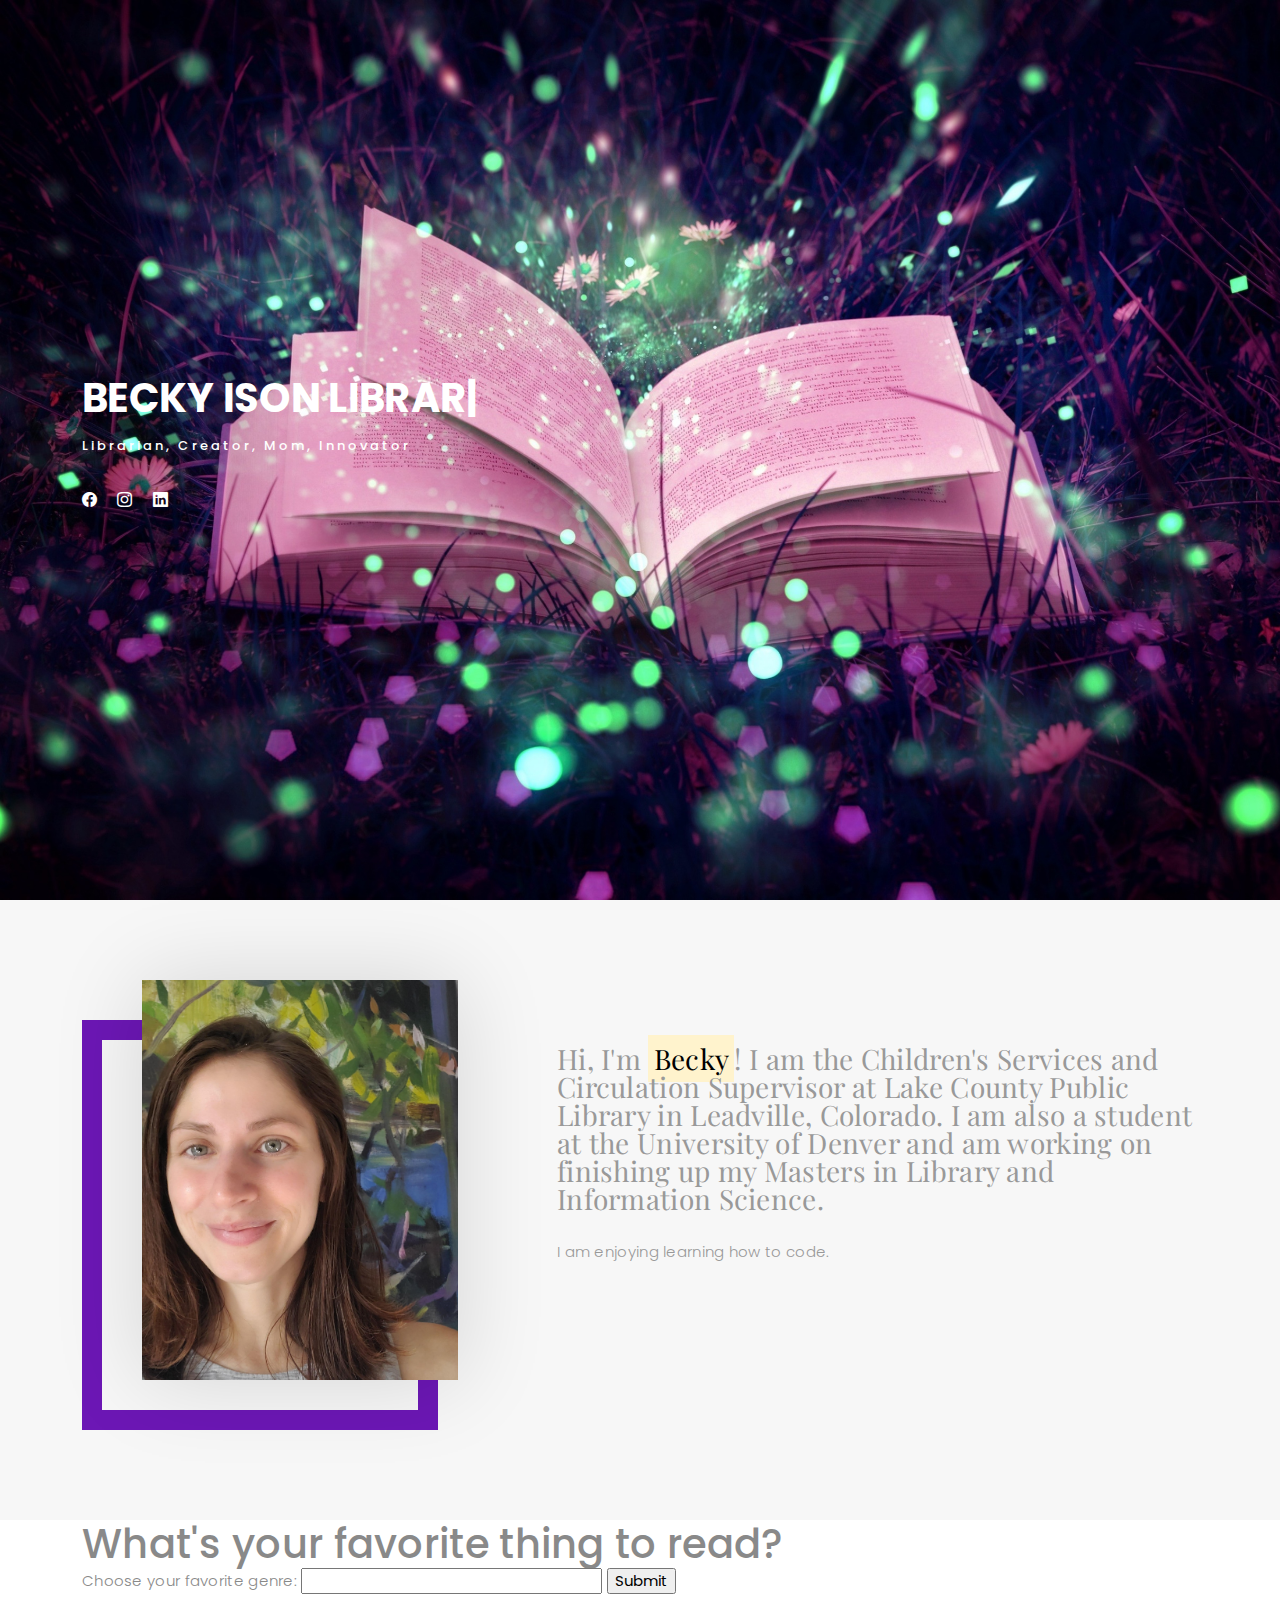
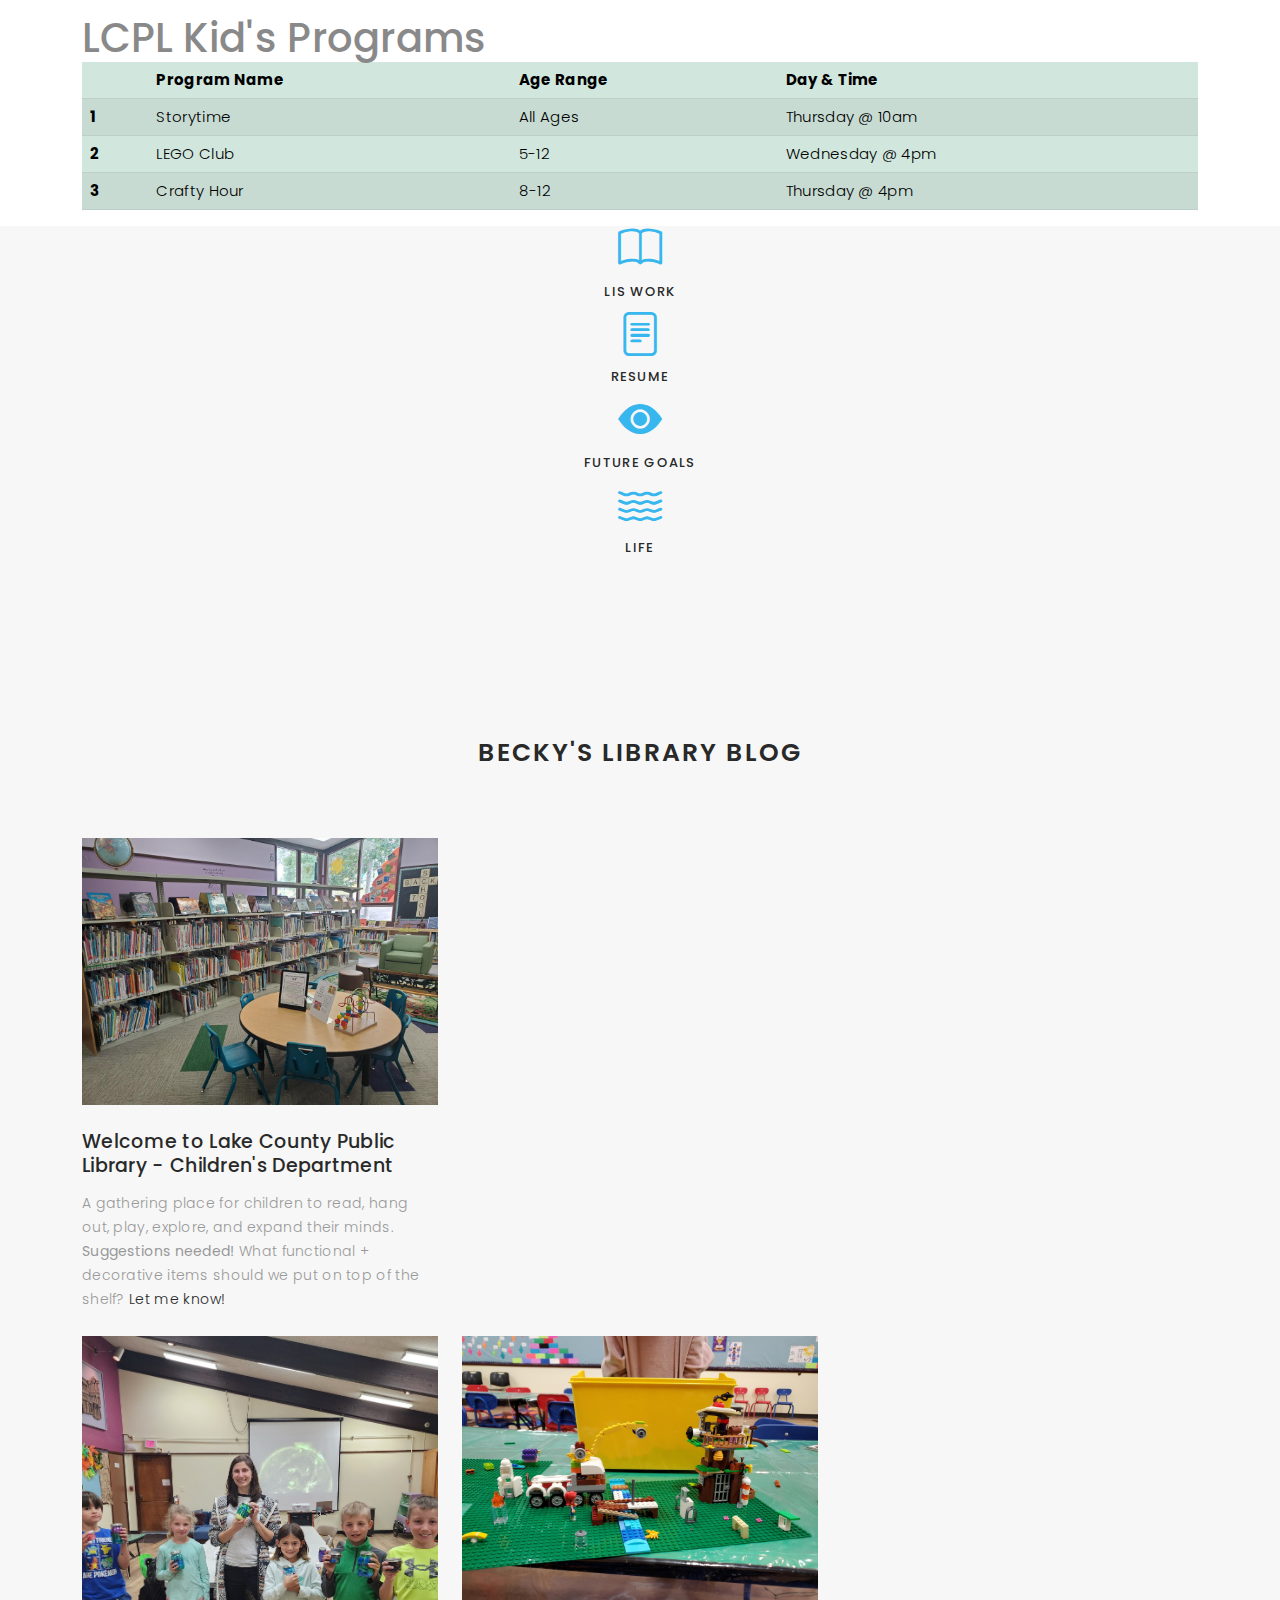
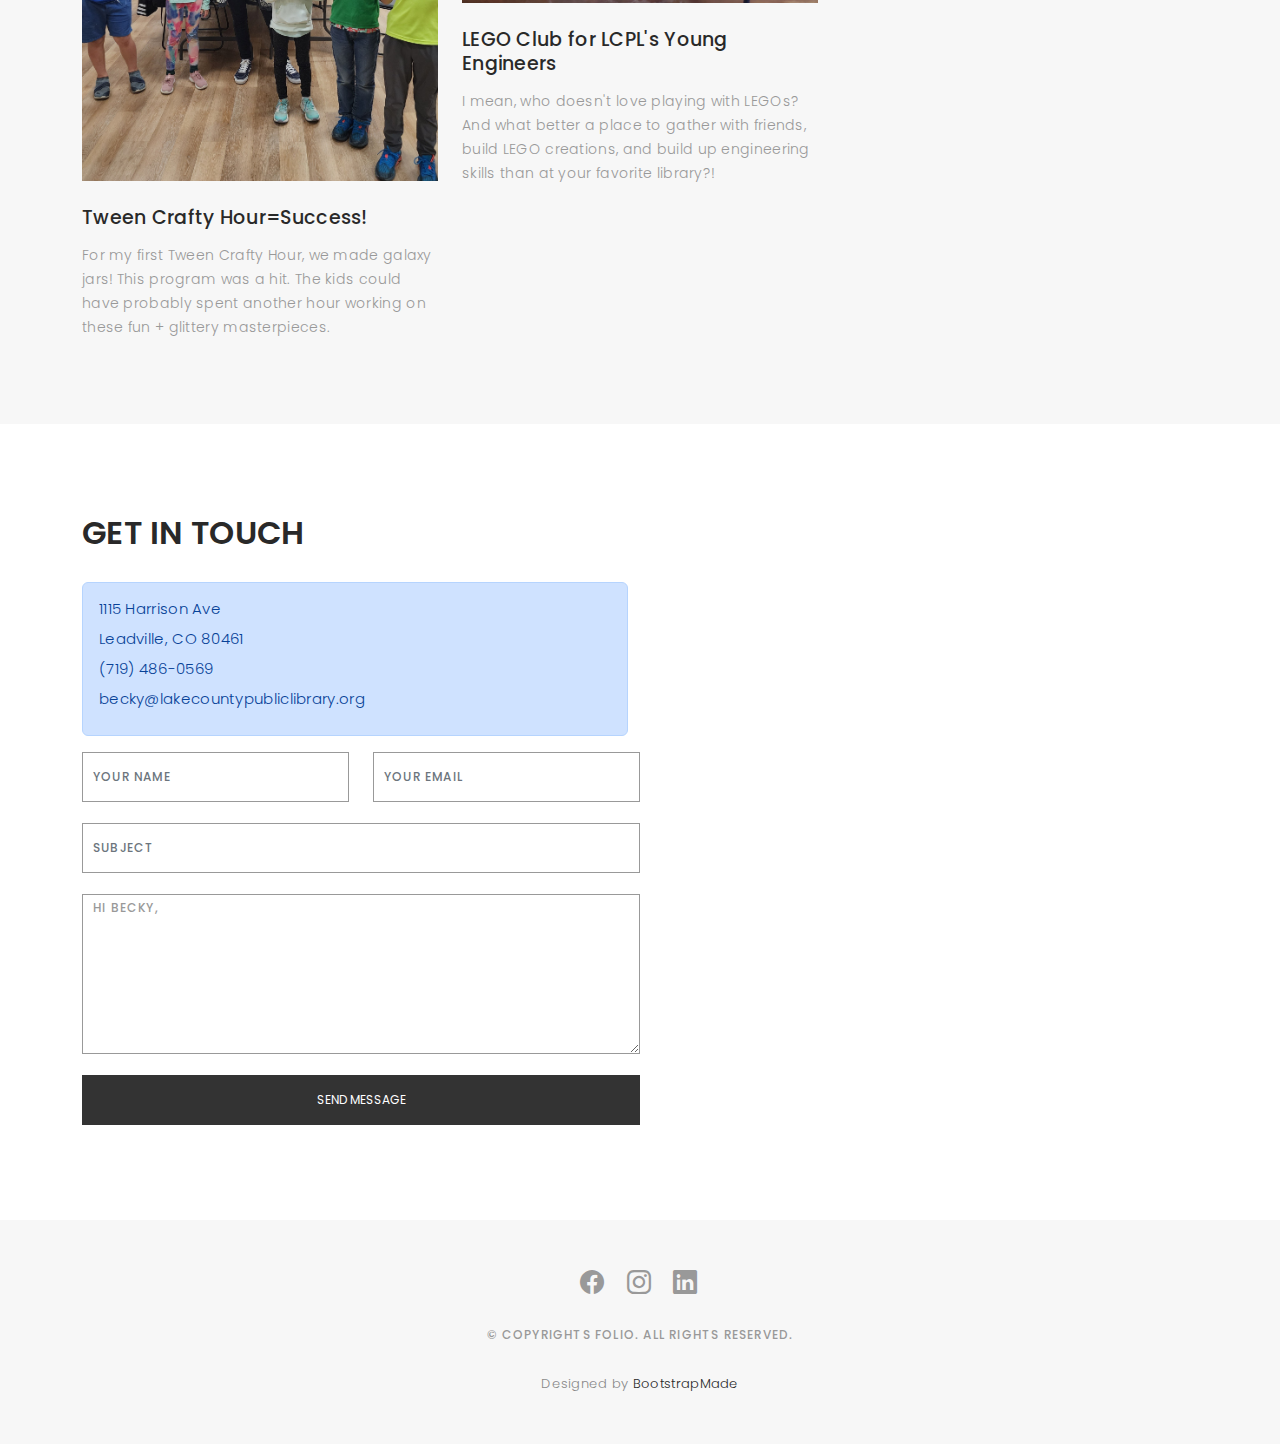
<file: index.html>
<!DOCTYPE html>
<html lang="en">

<head>
  <!-- Google tag (gtag.js) -->
<script async src="https://www.googletagmanager.com/gtag/js?id=G-PV3NTMX3ZR"></script>
<script>
  window.dataLayer = window.dataLayer || [];
  function gtag(){dataLayer.push(arguments);}
  gtag('js', new Date());

  gtag('config', 'G-PV3NTMX3ZR');
</script>
<!-- Google Tag Manager -->
<script>(function(w,d,s,l,i){w[l]=w[l]||[];w[l].push({'gtm.start':
  new Date().getTime(),event:'gtm.js'});var f=d.getElementsByTagName(s)[0],
  j=d.createElement(s),dl=l!='dataLayer'?'&l='+l:'';j.async=true;j.src=
  'https://www.googletagmanager.com/gtm.js?id='+i+dl;f.parentNode.insertBefore(j,f);
  })(window,document,'script','dataLayer','GTM-MNT7D6M');</script>
  <!-- End Google Tag Manager -->
  <meta charset="utf-8">
  <meta content="width=device-width, initial-scale=1.0" name="viewport">

  <title>Becky Ison</title>
  <meta content="" name="description">
  <meta content="" name="keywords">

  <!-- Favicons -->
  <link href="assets/img/favicon.png" rel="icon">
  <link href="assets/img/apple-touch-icon.png" rel="apple-touch-icon">

  <!-- Google Fonts -->
  <link href="https://fonts.googleapis.com/css?family=Poppins:300,300i,400,400i,500,500i,600,600i,700,700i|Playfair+Display:400,400i,500,500i,600,600i,700,700i,900,900i" rel="stylesheet">

  <!-- Vendor CSS Files -->
  <link href="assets/vendor/bootstrap/css/bootstrap.min.css" rel="stylesheet">
  <link href="assets/vendor/bootstrap-icons/bootstrap-icons.css" rel="stylesheet">
  <link href="assets/vendor/boxicons/css/boxicons.min.css" rel="stylesheet">
  <link href="assets/vendor/glightbox/css/glightbox.min.css" rel="stylesheet">
  <link href="assets/vendor/swiper/swiper-bundle.min.css" rel="stylesheet">

  <!-- Template Main CSS File -->
  <link href="assets/css/style.css" rel="stylesheet">

  <!-- =======================================================
  * Template Name: Folio - v4.10.0
  * Template URL: https://bootstrapmade.com/folio-bootstrap-portfolio-template/
  * Author: BootstrapMade.com
  * License: https://bootstrapmade.com/license/
  ======================================================== -->
</head>

<body>
<!-- Google Tag Manager (noscript) -->
<noscript><iframe src="https://www.googletagmanager.com/ns.html?id=GTM-MNT7D6M"
  height="0" width="0" style="display:none;visibility:hidden"></iframe></noscript>
  <!-- End Google Tag Manager (noscript) -->
  <!-- ======= Header ======= -->
  <header id="header" class="fixed-top ">
    <div class="container d-flex align-items-center justify-content-between">

      <a href="index.html" class="logo"><img src="assets/img/logo.png" alt="" class="img-fluid"></a>
      <!-- Uncomment below if you prefer to use an text logo -->
      <!-- <h1 class="logo"><a href="index.html">Folio</a></h1> -->

      <nav id="navbar" class="navbar">
        <ul>
          <li><a class="nav-link scrollto active" href="#hero">Home</a></li>
          <li><a class="nav-link scrollto" href="#about">About</a></li>
          <li><a class="nav-link  scrollto" href="#journal">Blog</a></li>
          <li><a class="nav-link scrollto" href="#contact">Contact</a></li>
        </ul>
        <i class="bi bi-list mobile-nav-toggle"></i>
      </nav><!-- .navbar -->

    </div>
  </header><!-- End Header -->

  <!-- ======= Hero Section ======= -->
  <div id="hero" class="home">

    <div class="container">
      <div class="hero-content">
        <h1>Becky Ison <span class="typed" data-typed-items="Librarian, Creator, Mom, Innovator"></span></h1>
        <p>Librarian, Creator, Mom, Innovator</p>

        <ul class="list-unstyled list-social">
          <li><a href="https://www.facebook.com/profile.php?id=100072199840776"><i class="bi bi-facebook"></i></a></li>
          <li><a href="https://www.instagram.com/lakecountypubliclibrary/"><i class="bi bi-instagram"></i></a></li>
          <li><a href="https://www.linkedin.com/in/rebecca-ison-1b9721120/"><i class="bi bi-linkedin"></i></a></li>
        </ul>
      </div>
    </div>
  </div><!-- End Hero -->

  <main id="main">

    <!-- ======= About Section ======= -->
    <div id="about" class="paddsection">
      <div class="container">
        <div class="row justify-content-between">

          <div class="col-lg-4 ">
            <div class="div-img-bg">
              <div class="about-img">
                <img src="assets/img/me.jpg" class="img-responsive" alt="Becky Ison">
              </div>
            </div>
          </div>

          <div class="col-lg-7">
            <div class="about-descr">
              <p class="p-heading">Hi, I'm <mark>Becky</mark>! I am the Children's Services and Circulation Supervisor at Lake County Public Library in Leadville, Colorado. I am also a student at the University of Denver and am working on finishing up my Masters in Library and Information Science. </p>
              <p class="separator">I am enjoying learning how to code.</p>

            </div>

          </div>
        </div>
      </div>
    </div><!-- End About Section -->
    
    <!--Change #4: I added a datalist element.-->
    <div class="container">
    <h1>What's your favorite thing to read?</h1>
    
    <form action="/action_page.php" method="get">
      <label for="browser">Choose your favorite genre:</label>
      <input list="browsers" name="browser" id="browser">
      <datalist id="browsers">
        <option value="Informational">
        <option value="Romance – Contemporary and Historical">
        <option value="Chrime & Thriller">
        <option value="Historical Fiction">
        <option value="Children's Fiction">
      </datalist>
      <input type="submit">
    </form>
    </div>
    <br>

    <div class="container">

      <!--Change #6: I updated this table to include Children's program information at my library. I also added a < div > tag so that I would get the spacing on the left and right sides.-->
      <h1>LCPL Kid's Programs</h1>
    <table class="table table-success table-striped">
      <thead>
        <tr>
          <th scope="col"></th>
          <th scope="col">Program Name</th>
          <th scope="col">Age Range</th>
          <th scope="col">Day & Time</th>
        </tr>
      </thead>
      <tbody>
        <tr>
          <th scope="row">1</th>
          <td>Storytime</td>
          <td>All Ages</td>
          <td>Thursday @ 10am</td>
        </tr>
        <tr>
          <th scope="row">2</th>
          <td>LEGO Club</td>
          <td>5-12</td>
          <td>Wednesday @ 4pm</td>
        </tr>
        <tr>
          <th scope="row">3</th>
          <td>Crafty Hour</td>
          <td>8-12</td>
          <td>Thursday @ 4pm</td>
        </tr>
      </tbody>
    </table>
  </div>

    <!-- ======= Services Section ======= -->
  
  
    <div id="services" class="text-center">
      <div class="container">
     <!--Change #5: I changed all of my icons into links that will lead to other sites in the future.-->
              <div class="services-block">
                <a href="assets\Ison_Becky_Assignment1.pdf"><i class="bi bi-book"></i>
                <span>LIS Work</span></a> </div>
<!--Change #7: I updated this icon to link to a pdf of some of my LIS work.-->

       
              <div class="services-block">
                <a href="blog-single.html"><i class="bi bi-file-text"></i>
                <span>Resume</span></a> </div>
              <!-- End testimonial item -->

              <div class="services-block">
                <a href="blog-single.html"><i class="bi bi-eye-fill"></i>
                <span>Future Goals</span></a></div>
              <!-- End testimonial item -->

              <div class="services-block">
                <a href="blog-single.html"><i class="bi bi-water"></i>
                <span>Life</span></a></div>
            <!-- End testimonial item -->

          </div>
        </div>

      </div>

    </div><!-- End Services Section -->

    <!-- ======= Journal Section ======= -->
    <div id="journal" class="text-left paddsection">

      <div class="container">
        <div class="section-title text-center">
          <h2>Becky's Library Blog</h2>
        </div>
      </div>

      <div class="container">
        <div class="journal-block">
          <div class="row">

            <div class="col-lg-4 col-md-6">
              <div class="journal-info">

                <a href="blog-single.html"><img src="assets/img/blog-post-1.jpg" class="img-responsive" alt="img"></a>

                <div class="journal-txt">

                  <h4><a href="blog-single.html">Welcome to Lake County Public Library - Children's Department</a></h4>
                  <p class="separator">A gathering place for children to read, hang out, play, explore, and expand their minds.</p> 
                  <p><strong>Suggestions needed!</strong> What functional + decorative items should we put on top of the shelf? <a href=#contact>Let me know!</href></p> 
<!--Change #1: I changed the picture and text for my blog post.-->
<!--Change #2: I added a link to the contact section.-->
                </div>

              </div>
            </div>

            <div class="col-lg-4 col-md-6">
              <div class="journal-info">

                <a href="blog-single.html"><img src="assets/img/blog-post-2.jpg" class="img-responsive" alt="img"></a>

                <div class="journal-txt">

                  <h4><a href="blog-single.html">Tween Crafty Hour=Success!</a></h4>
                  <p class="separator">For my first Tween Crafty Hour, we made galaxy jars! This program was a hit. The kids could have probably spent another hour working on these fun + glittery masterpieces.
                  </p>

                </div>

              </div>
            </div>

            <div class="col-lg-4 col-md-6">
              <div class="journal-info">

                <a href="blog-single.html"><img src="assets/img/blog-post-3.jpg" class="img-responsive" alt="img"></a>

                <div class="journal-txt">

                  <h4><a href="blog-single.html">LEGO Club for LCPL's Young Engineers</a></h4>
                  <p class="separator">I mean, who doesn't love playing with LEGOs? And what better a place to gather with friends, build LEGO creations, and build up engineering skills than at your favorite library?!
                  </p>

                </div>

              </div>
            </div>

          </div>
        </div>
      </div>

    </div><!-- End Journal Section -->

    <!-- ======= Contact Section ======= -->
    <div id="contact" class="paddsection">
      <div class="container">
        <div class="contact-block1">
          <div class="row">

            <div class="col-lg-6">
              <div class="contact-contact">

                <h2 class="mb-30">GET IN TOUCH</h2>

                <!--Change #9: I added some text background color.-->
              <ul class="contact-details">
                  <div class="alert alert-primary" role="alert">
                  <li><span>1115 Harrison Ave</span></li>
                  <li><span>Leadville, CO 80461</span></li>
                  <li><span>(719) 486-0569</span></li>
                  <li><span>becky@lakecountypubliclibrary.org</span></li>
                </ul>
              </div>
              </div>
            </div>

            <div class="col-lg-6">
              <form action="forms/contact.php" method="post" role="form" class="php-email-form">
                <div class="row gy-3">

                  <div class="col-lg-6">
                    <div class="form-group contact-block1">
                      <input type="text" name="name" class="form-control" id="name" placeholder="Your Name" required>
                    </div>
                  </div>

                  <div class="col-lg-6">
                    <div class="form-group">
                      <input type="email" class="form-control" name="email" id="email" placeholder="Your Email" required>
                    </div>
                  </div>

                  <div class="col-lg-12">
                    <div class="form-group">
                      <input type="text" class="form-control" name="subject" id="subject" placeholder="Subject" required>
                    </div>
                  </div>

                  <div class="col-lg-12">
                    <div class="form-group">
                      <textarea class="form-control" name="message" placeholder="Message" required>Hi Becky, </textarea>
                    <!--Change #10: I added some text into the message box to get the user started.-->
                    </div>
                  </div>

                  <div class="col-lg-12">
                    <div class="loading">Loading</div>
                    <div class="error-message"></div>
                    <div class="sent-message">Your message has been sent. Thank you!</div>
                  </div>

                  <div class="mt-0">
                    <input type="submit" class="btn btn-defeault btn-send" value="Send message">
                  </div>

                </div>
              </form>
            </div>
          </div>
        </div>
      </div>
    </div><!-- End Contact Section -->

  </main><!-- End #main -->

  <!-- ======= Footer ======= -->
  <div id="footer" class="text-center">
    <div class="container">
      <div class="socials-media text-center">

        <ul class="list-unstyled">
          <li><a href="https://www.facebook.com/people/Becky-Ison/100072199840776/"><i class="bi bi-facebook"></i></a></li>
          <li><a href="https://www.instagram.com/lakecountypubliclibrary/"><i class="bi bi-instagram"></i></a></li>
          <li><a href="https://www.linkedin.com/in/rebecca-ison-1b9721120/"><i class="bi bi-linkedin"></i></a></li>
        </ul>

      </div>

      <p>&copy; Copyrights Folio. All rights reserved.</p>

      <div class="credits">
        <!--
        All the links in the footer should remain intact.
        You can delete the links only if you purchased the pro version.
        Licensing information: https://bootstrapmade.com/license/
        Purchase the pro version with working PHP/AJAX contact form: https://bootstrapmade.com/buy/?theme=Folio
      -->
        Designed by <a href="https://bootstrapmade.com/">BootstrapMade</a>
      </div>

    </div>
  </div><!-- End Footer -->

  <a href="#" class="back-to-top d-flex align-items-center justify-content-center"><i class="bi bi-arrow-up-short"></i></a>

  <!-- Vendor JS Files -->
  <script src="assets/vendor/bootstrap/js/bootstrap.bundle.min.js"></script>
  <script src="assets/vendor/glightbox/js/glightbox.min.js"></script>
  <script src="assets/vendor/isotope-layout/isotope.pkgd.min.js"></script>
  <script src="assets/vendor/swiper/swiper-bundle.min.js"></script>
  <script src="assets/vendor/typed.js/typed.min.js"></script>
  <script src="assets/vendor/php-email-form/validate.js"></script>

  <!-- Template Main JS File -->
  <script src="assets/js/main.js"></script>

</body>

</html>
</file>
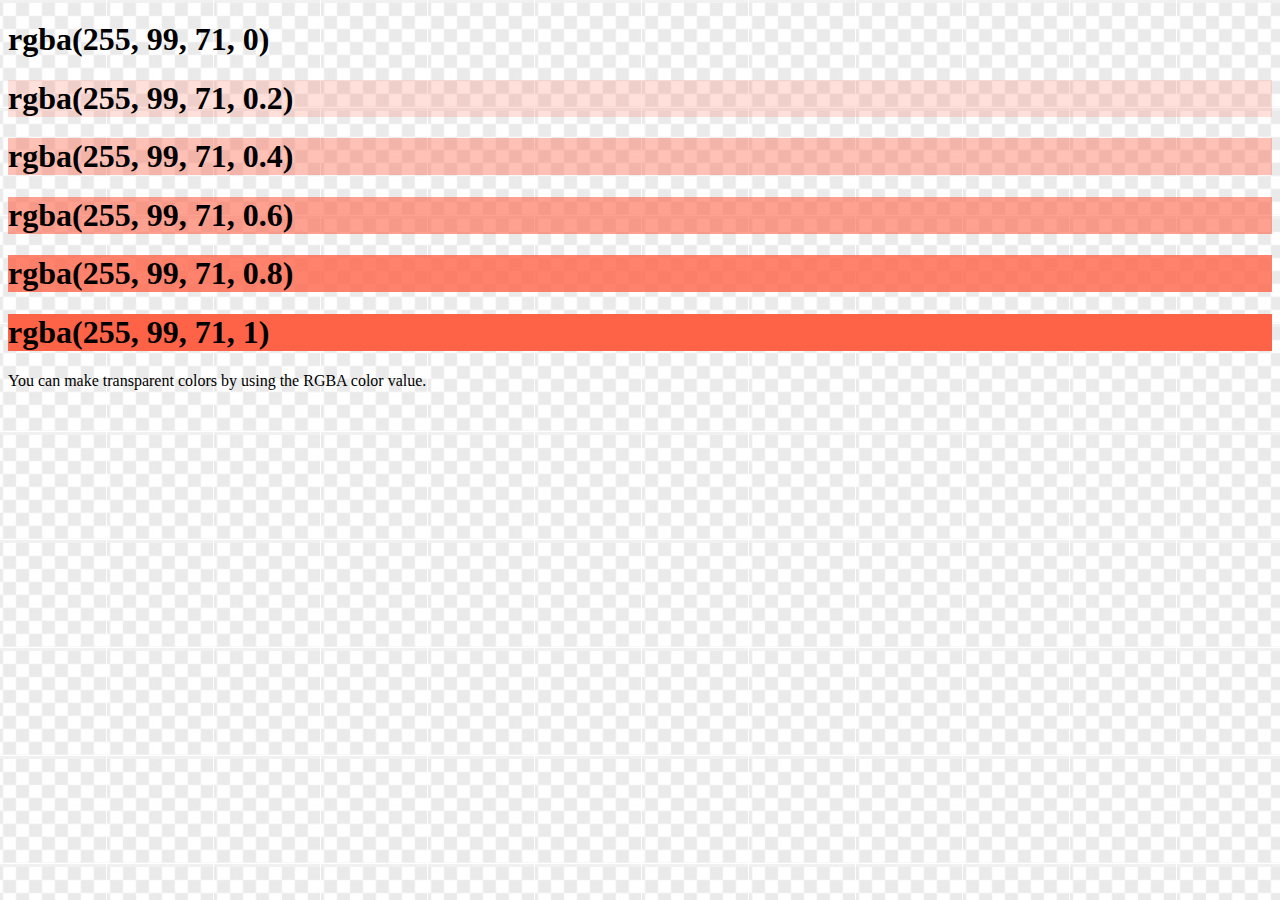
<file: Becky_Ison_rgba-color.html>
<!DOCTYPE html>
<html lang="en">
<head>
    <meta charset="UTF-8">
    <meta http-equiv="X-UA-Compatible" content="IE=edge">
    <meta name="viewport" content="width=device-width, initial-scale=1.0">
    <title>RGBA Color</title>
    <style>
        body {
	background: url(assets/img/bagd.jpg);
    </style>
</head>
<body>
    <p>
    <h1 style="background-color: rgba(255, 99, 72, 0);">rgba(255, 99, 71, 0)</h1>
    <h1 style="background-color: rgba(255,99,71,0.2);">rgba(255, 99, 71, 0.2)</h1>
    <h1 style="background-color: rgba(255,99,71,0.4);">rgba(255, 99, 71, 0.4)</h1>
    <h1 style="background-color: rgba(255,99,71,0.6);">rgba(255, 99, 71, 0.6)</h1>
    <h1 style="background-color: rgba(255,99,71,0.8);">rgba(255, 99, 71, 0.8)</h1>
    <h1 style="background-color: rgba(255,99,71,1);">rgba(255, 99, 71, 1)</h1>
    <p>You can make transparent colors by using the RGBA color value.</p> 
</body>
</html>
</file>
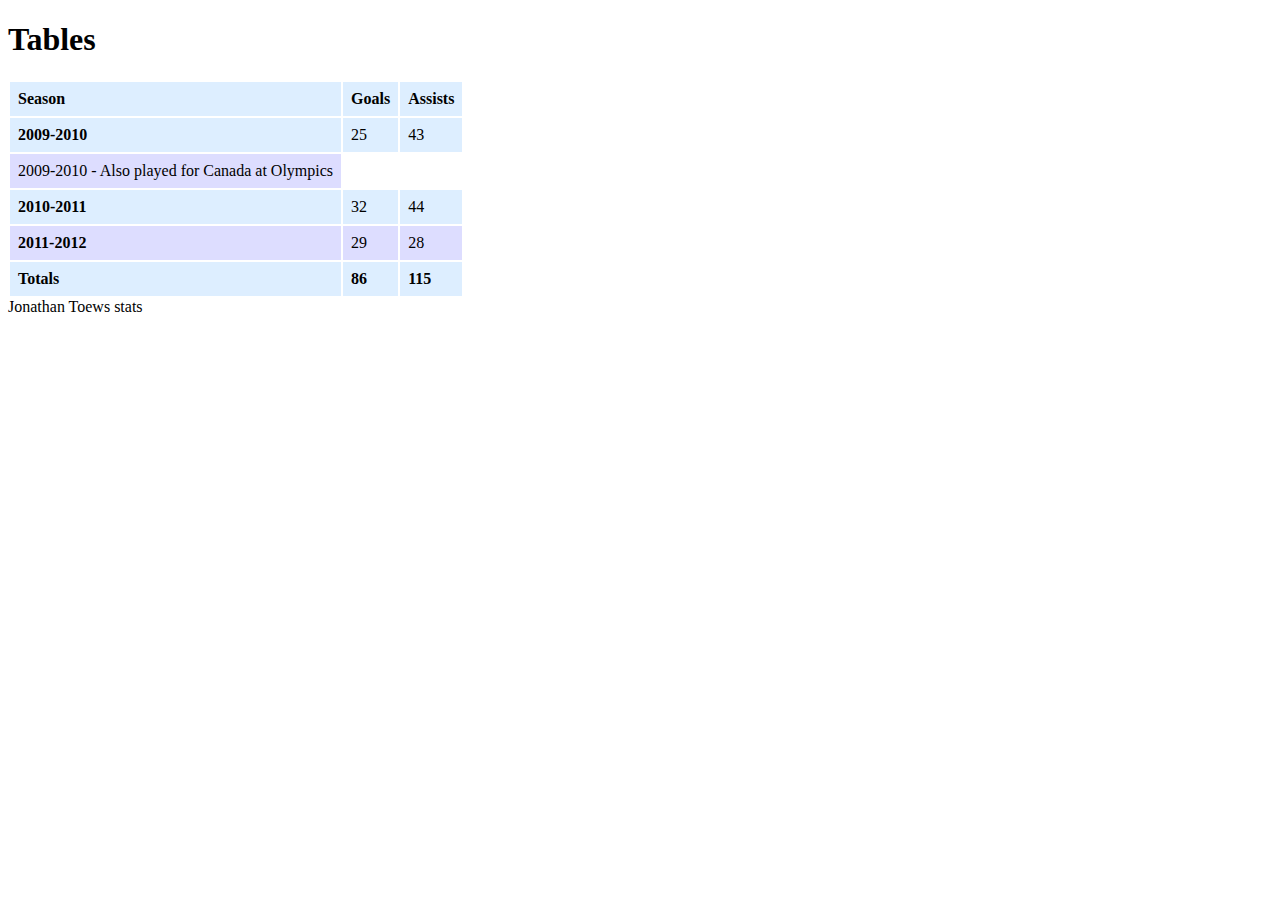
<file: Becky_Ison_tables-w-styles.html>
<!DOCTYPE html>
<html lang="en">
<head>
    <meta charset="UTF-8">
    <meta http-equiv="X-UA-Compatible" content="IE=edge">
    <meta name="viewport" content="width=device-width, initial-scale=1.0">
    <title>Document</title>
    <style>
        table, th, td {
         border: 1px;
        }

        th, td {
        text-align: left;
         padding: 8px;
        }
        
        tr:nth-child(odd) {background-color: #def;}
        tr:nth-child(even) {background-color: #ddf;}
    </style>
</head>
<body>
    <h1>Tables</h1>
    <table>
        <thead>
            <tr>
                <th>Season</th>
                <th>Goals</th>
                <th>Assists</th>
            </tr>
        </thead>
        <tbody>
            <tr>
                <td><strong>2009-2010</strong></td>
                <td>25</td>
                <td>43</td>
            </tr>
            <tr>
                <td>2009-2010 - Also played for Canada at Olympics</td>
            </tr>
            <tr>
                <td><strong>2010-2011</strong></td>
                <td>32</td>
                <td>44</td>
            </tr>
            <tr>
                <td><strong>2011-2012</strong></td>
                <td>29</td>
                <td>28</td>
            </tr>
        </tbody>
        <tfoot>
            <tr>
                <td><strong>Totals</strong></td>
                <td><strong>86</strong></td>
                <td><strong>115</strong></td>
            </tr>
        </tfoot>
    </table>
    <caption>Jonathan Toews stats</caption>
</body>
</html>
</file>
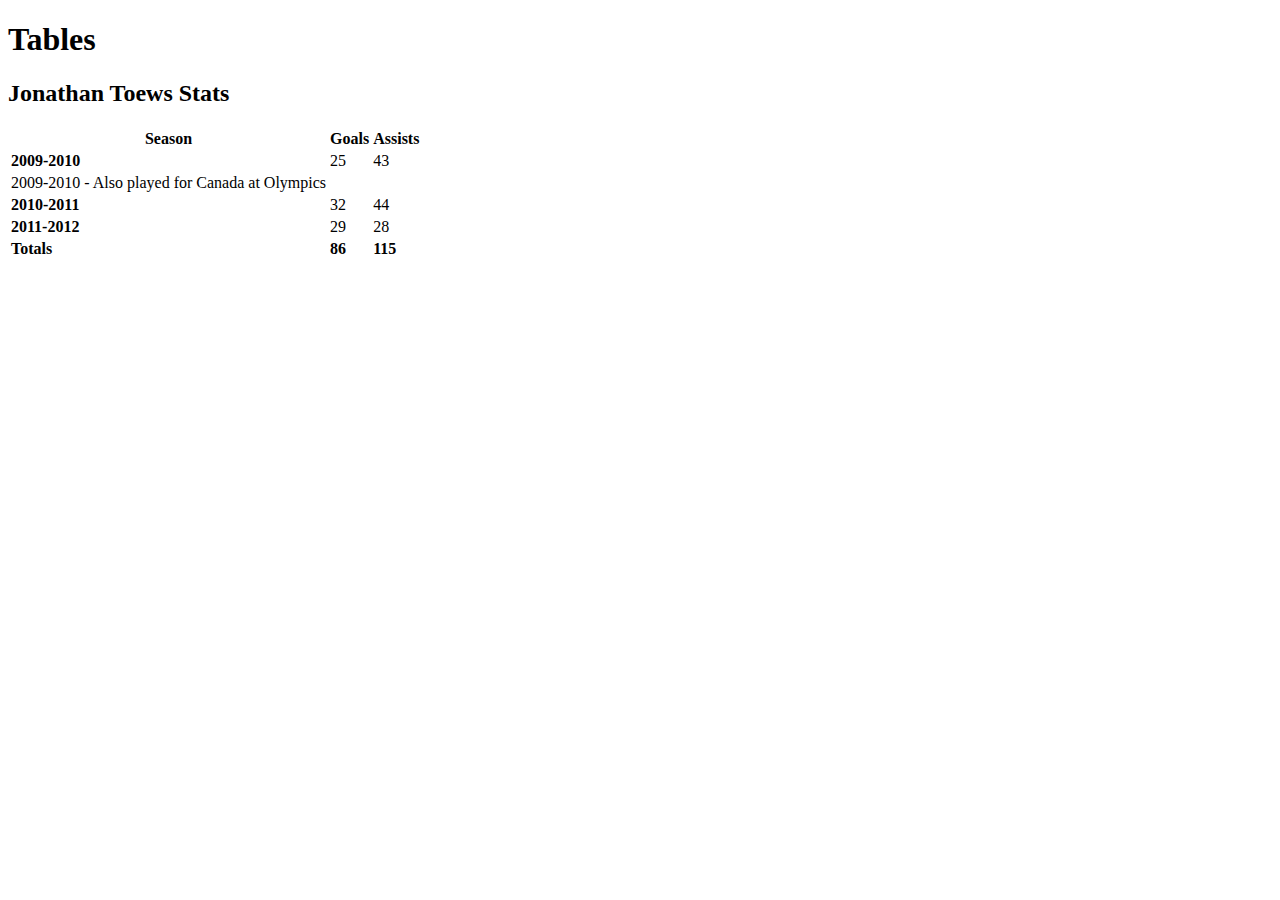
<file: Becky_Ison_Tables.html>
<!DOCTYPE html>
<html lang="en">
<head>
    <meta charset="UTF-8">
    <meta http-equiv="X-UA-Compatible" content="IE=edge">
    <meta name="viewport" content="width=device-width, initial-scale=1.0">
    <title>Tables</title>
</head>
<body>
    <h1>Tables</h1>
    <h2>Jonathan Toews Stats</h2>
    <table>
    <thead>
        <tr>
            <th>Season</th>
            <th>Goals</th>
            <th>Assists</th>
        </tr>
    </thead>
    <tbody>
        <tr>
            <td><strong>2009-2010</strong></td>
            <td>25</td>
            <td>43</td>
        </tr>
        <tr>
            <td>2009-2010 - Also played for Canada at Olympics</td>
        </tr>
        <tr>
            <td><strong>2010-2011</strong></td>
            <td>32</td>
            <td>44</td>
        </tr>
        <tr>
            <td><strong>2011-2012</strong></td>
            <td>29</td>
            <td>28</td>
        </tr>
    </tbody>
    <tfoot>
        <tr>
            <td><strong>Totals</strong></td>
            <td><strong>86</strong></td>
            <td><strong>115</strong></td>
        </tr>
    </tfoot>
</table>
</body>
</html>
</file>
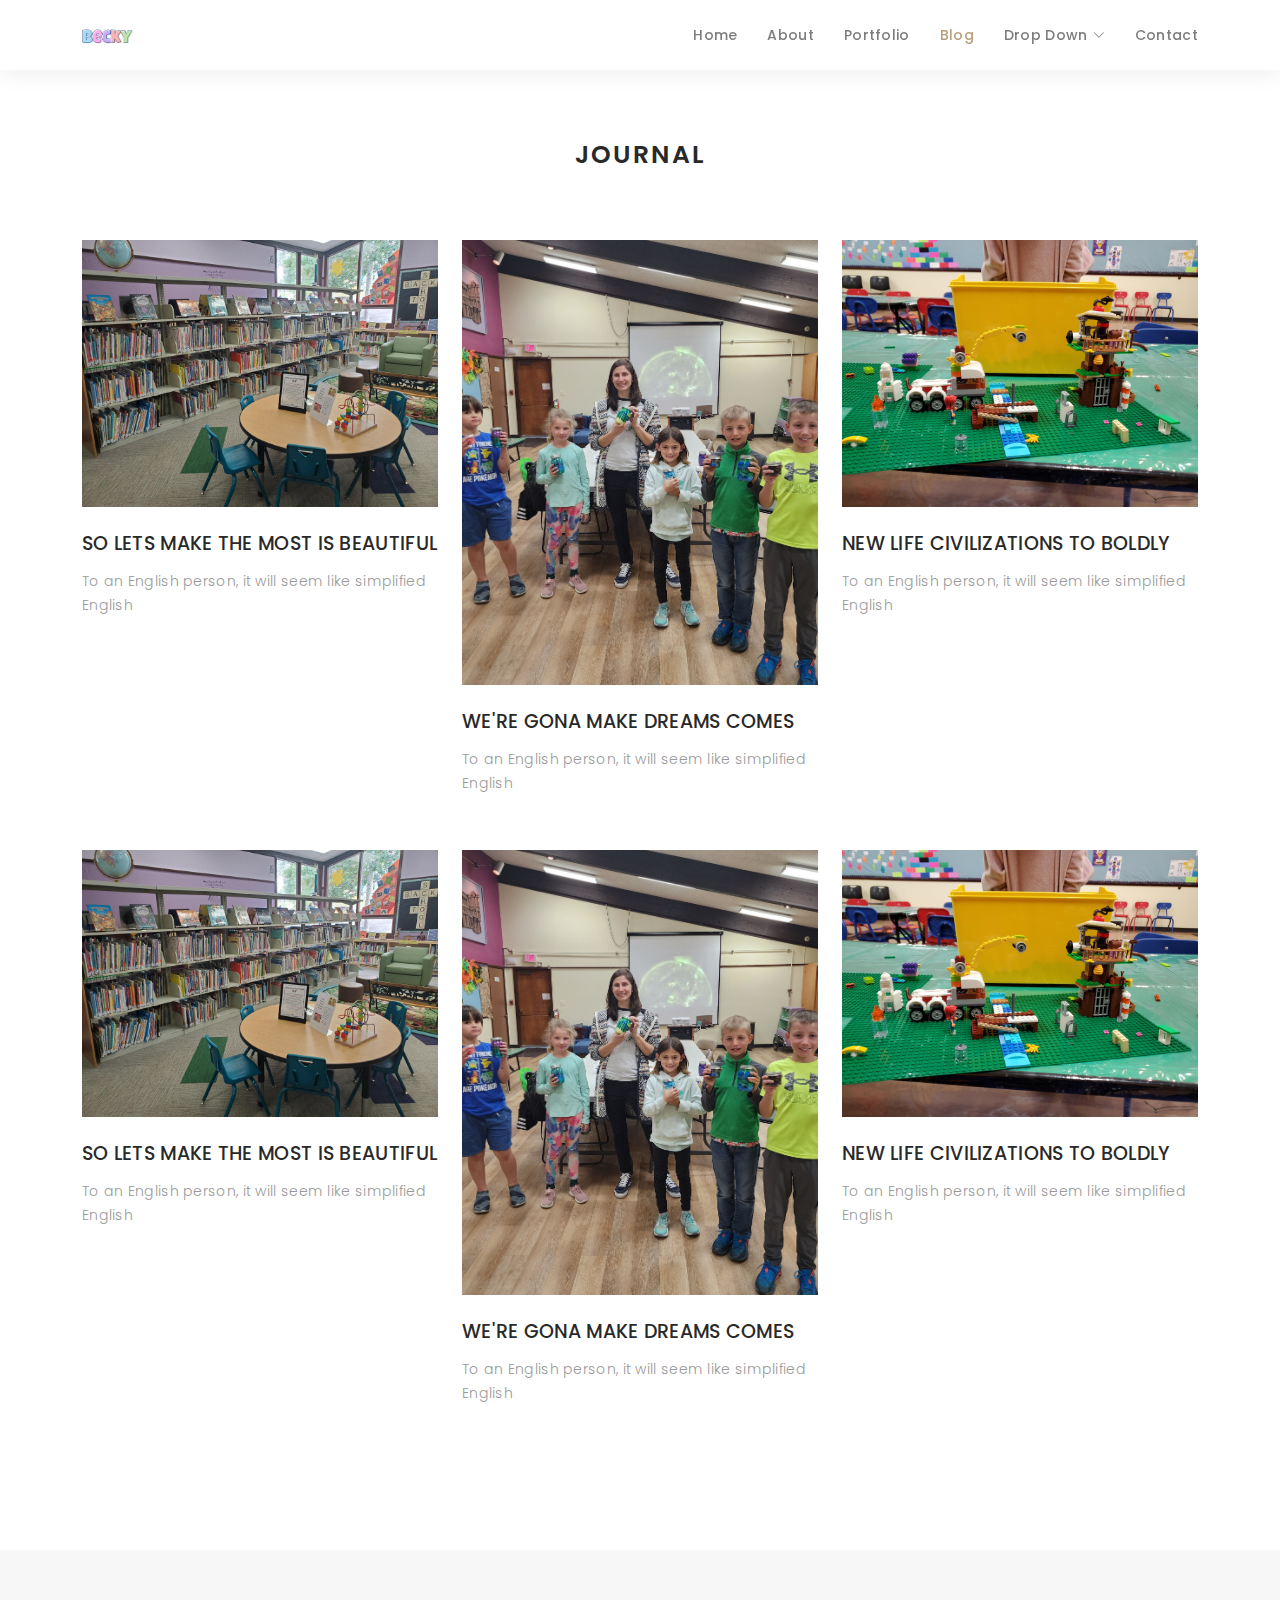
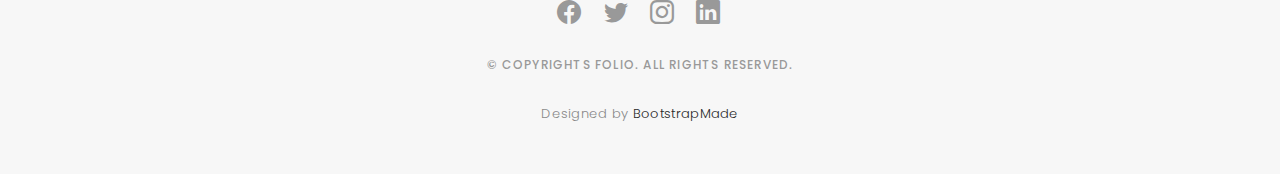
<file: blog-grid.html>
<!DOCTYPE html>
<html lang="en">

<head>
  <meta charset="utf-8">
  <meta content="width=device-width, initial-scale=1.0" name="viewport">

  <title>Folio Bootstrap Template - Blog Grid</title>
  <meta content="" name="description">
  <meta content="" name="keywords">

  <!-- Favicons -->
  <link href="assets/img/favicon.png" rel="icon">
  <link href="assets/img/apple-touch-icon.png" rel="apple-touch-icon">

  <!-- Google Fonts -->
  <link href="https://fonts.googleapis.com/css?family=Poppins:300,300i,400,400i,500,500i,600,600i,700,700i|Playfair+Display:400,400i,500,500i,600,600i,700,700i,900,900i" rel="stylesheet">

  <!-- Vendor CSS Files -->
  <link href="assets/vendor/bootstrap/css/bootstrap.min.css" rel="stylesheet">
  <link href="assets/vendor/bootstrap-icons/bootstrap-icons.css" rel="stylesheet">
  <link href="assets/vendor/boxicons/css/boxicons.min.css" rel="stylesheet">
  <link href="assets/vendor/glightbox/css/glightbox.min.css" rel="stylesheet">
  <link href="assets/vendor/swiper/swiper-bundle.min.css" rel="stylesheet">

  <!-- Template Main CSS File -->
  <link href="assets/css/style.css" rel="stylesheet">

  <!-- =======================================================
  * Template Name: Folio - v4.10.0
  * Template URL: https://bootstrapmade.com/folio-bootstrap-portfolio-template/
  * Author: BootstrapMade.com
  * License: https://bootstrapmade.com/license/
  ======================================================== -->
</head>

<body>

  <!-- ======= Header ======= -->
  <header id="header" class="fixed-top header-inner-pages">
    <div class="container d-flex align-items-center justify-content-between">

      <a href="index.html" class="logo"><img src="assets/img/logo.png" alt="" class="img-fluid"></a>
      <!-- Uncomment below if you prefer to use an text logo -->
      <!-- <h1 class="logo"><a href="index.html">Folio</a></h1> -->

      <nav id="navbar" class="navbar">
        <ul>
          <li><a class="nav-link scrollto " href="#hero">Home</a></li>
          <li><a class="nav-link scrollto" href="#about">About</a></li>
          <li><a class="nav-link  scrollto" href="#portfolio">Portfolio</a></li>
          <li><a class="nav-link active  scrollto" href="#journal">Blog</a></li>
          <li class="dropdown"><a href="#"><span>Drop Down</span> <i class="bi bi-chevron-down"></i></a>
            <ul>
              <li><a href="#">Drop Down 1</a></li>
              <li class="dropdown"><a href="#"><span>Deep Drop Down</span> <i class="bi bi-chevron-right"></i></a>
                <ul>
                  <li><a href="#">Deep Drop Down 1</a></li>
                  <li><a href="#">Deep Drop Down 2</a></li>
                  <li><a href="#">Deep Drop Down 3</a></li>
                  <li><a href="#">Deep Drop Down 4</a></li>
                  <li><a href="#">Deep Drop Down 5</a></li>
                </ul>
              </li>
              <li><a href="#">Drop Down 2</a></li>
              <li><a href="#">Drop Down 3</a></li>
              <li><a href="#">Drop Down 4</a></li>
            </ul>
          </li>
          <li><a class="nav-link scrollto" href="#contact">Contact</a></li>
        </ul>
        <i class="bi bi-list mobile-nav-toggle"></i>
      </nav><!-- .navbar -->

    </div>
  </header><!-- End Header -->

  <main id="main">

    <!-- ======= Blog Grid ======= -->
    <div id="journal-blog" class="text-left  paddsections">

      <div class="container">
        <div class="section-title text-center">
          <h2>journal</h2>
        </div>
      </div>

      <div class="container">
        <div class="journal-block">
          <div class="row">

            <div class="col-lg-4 col-md-6">
              <div class="journal-info mb-30">

                <a href="blog-single.html"><img src="assets/img/blog-post-1.jpg" class="img-responsive" alt="img"></a>

                <div class="journal-txt">

                  <h4><a href="blog-single.html">SO LETS MAKE THE MOST IS BEAUTIFUL</a></h4>
                  <p class="separator">To an English person, it will seem like simplified English
                  </p>

                </div>

              </div>
            </div>

            <div class="col-lg-4 col-md-6">
              <div class="journal-info mb-30">

                <a href="blog-single.html"><img src="assets/img/blog-post-2.jpg" class="img-responsive" alt="img"></a>

                <div class="journal-txt">

                  <h4><a href="blog-single.html">WE'RE GONA MAKE DREAMS COMES</a></h4>
                  <p class="separator">To an English person, it will seem like simplified English
                  </p>

                </div>

              </div>
            </div>

            <div class="col-lg-4 col-md-6">
              <div class="journal-info mb-30">

                <a href="blog-single.html"><img src="assets/img/blog-post-3.jpg" class="img-responsive" alt="img"></a>

                <div class="journal-txt">

                  <h4><a href="blog-single.html">NEW LIFE CIVILIZATIONS TO BOLDLY</a></h4>
                  <p class="separator">To an English person, it will seem like simplified English
                  </p>

                </div>

              </div>
            </div>

            <div class="col-lg-4 col-md-6">
              <div class="journal-info mb-30">

                <a href="blog-single.html"><img src="assets/img/blog-post-1.jpg" class="img-responsive" alt="img"></a>

                <div class="journal-txt">

                  <h4><a href="blog-single.html">SO LETS MAKE THE MOST IS BEAUTIFUL</a></h4>
                  <p class="separator">To an English person, it will seem like simplified English
                  </p>

                </div>

              </div>
            </div>

            <div class="col-lg-4 col-md-6">
              <div class="journal-info mb-30">

                <a href="blog-single.html"><img src="assets/img/blog-post-2.jpg" class="img-responsive" alt="img"></a>

                <div class="journal-txt">

                  <h4><a href="blog-single.html">WE'RE GONA MAKE DREAMS COMES</a></h4>
                  <p class="separator">To an English person, it will seem like simplified English
                  </p>

                </div>

              </div>
            </div>

            <div class="col-lg-4 col-md-6">
              <div class="journal-info mb-30">

                <a href="blog-single.html"><img src="assets/img/blog-post-3.jpg" class="img-responsive" alt="img"></a>

                <div class="journal-txt">

                  <h4><a href="blog-single.html">NEW LIFE CIVILIZATIONS TO BOLDLY</a></h4>
                  <p class="separator">To an English person, it will seem like simplified English
                  </p>

                </div>

              </div>
            </div>

          </div>
        </div>
      </div>
    </div><!-- End Blog Grid -->

  </main><!-- End #main -->

  <!-- ======= Footer ======= -->
  <div id="footer" class="text-center">
    <div class="container">
      <div class="socials-media text-center">

        <ul class="list-unstyled">
          <li><a href="#"><i class="bi bi-facebook"></i></a></li>
          <li><a href="#"><i class="bi bi-twitter"></i></a></li>
          <li><a href="#"><i class="bi bi-instagram"></i></a></li>
          <li><a href="#"><i class="bi bi-linkedin"></i></a></li>
        </ul>

      </div>

      <p>&copy; Copyrights Folio. All rights reserved.</p>

      <div class="credits">
        <!--
        All the links in the footer should remain intact.
        You can delete the links only if you purchased the pro version.
        Licensing information: https://bootstrapmade.com/license/
        Purchase the pro version with working PHP/AJAX contact form: https://bootstrapmade.com/buy/?theme=Folio
      -->
        Designed by <a href="https://bootstrapmade.com/">BootstrapMade</a>
      </div>

    </div>
  </div><!-- End Footer -->

  <a href="#" class="back-to-top d-flex align-items-center justify-content-center"><i class="bi bi-arrow-up-short"></i></a>

  <!-- Vendor JS Files -->
  <script src="assets/vendor/bootstrap/js/bootstrap.bundle.min.js"></script>
  <script src="assets/vendor/glightbox/js/glightbox.min.js"></script>
  <script src="assets/vendor/isotope-layout/isotope.pkgd.min.js"></script>
  <script src="assets/vendor/swiper/swiper-bundle.min.js"></script>
  <script src="assets/vendor/typed.js/typed.min.js"></script>
  <script src="assets/vendor/php-email-form/validate.js"></script>

  <!-- Template Main JS File -->
  <script src="assets/js/main.js"></script>

</body>

</html>
</file>
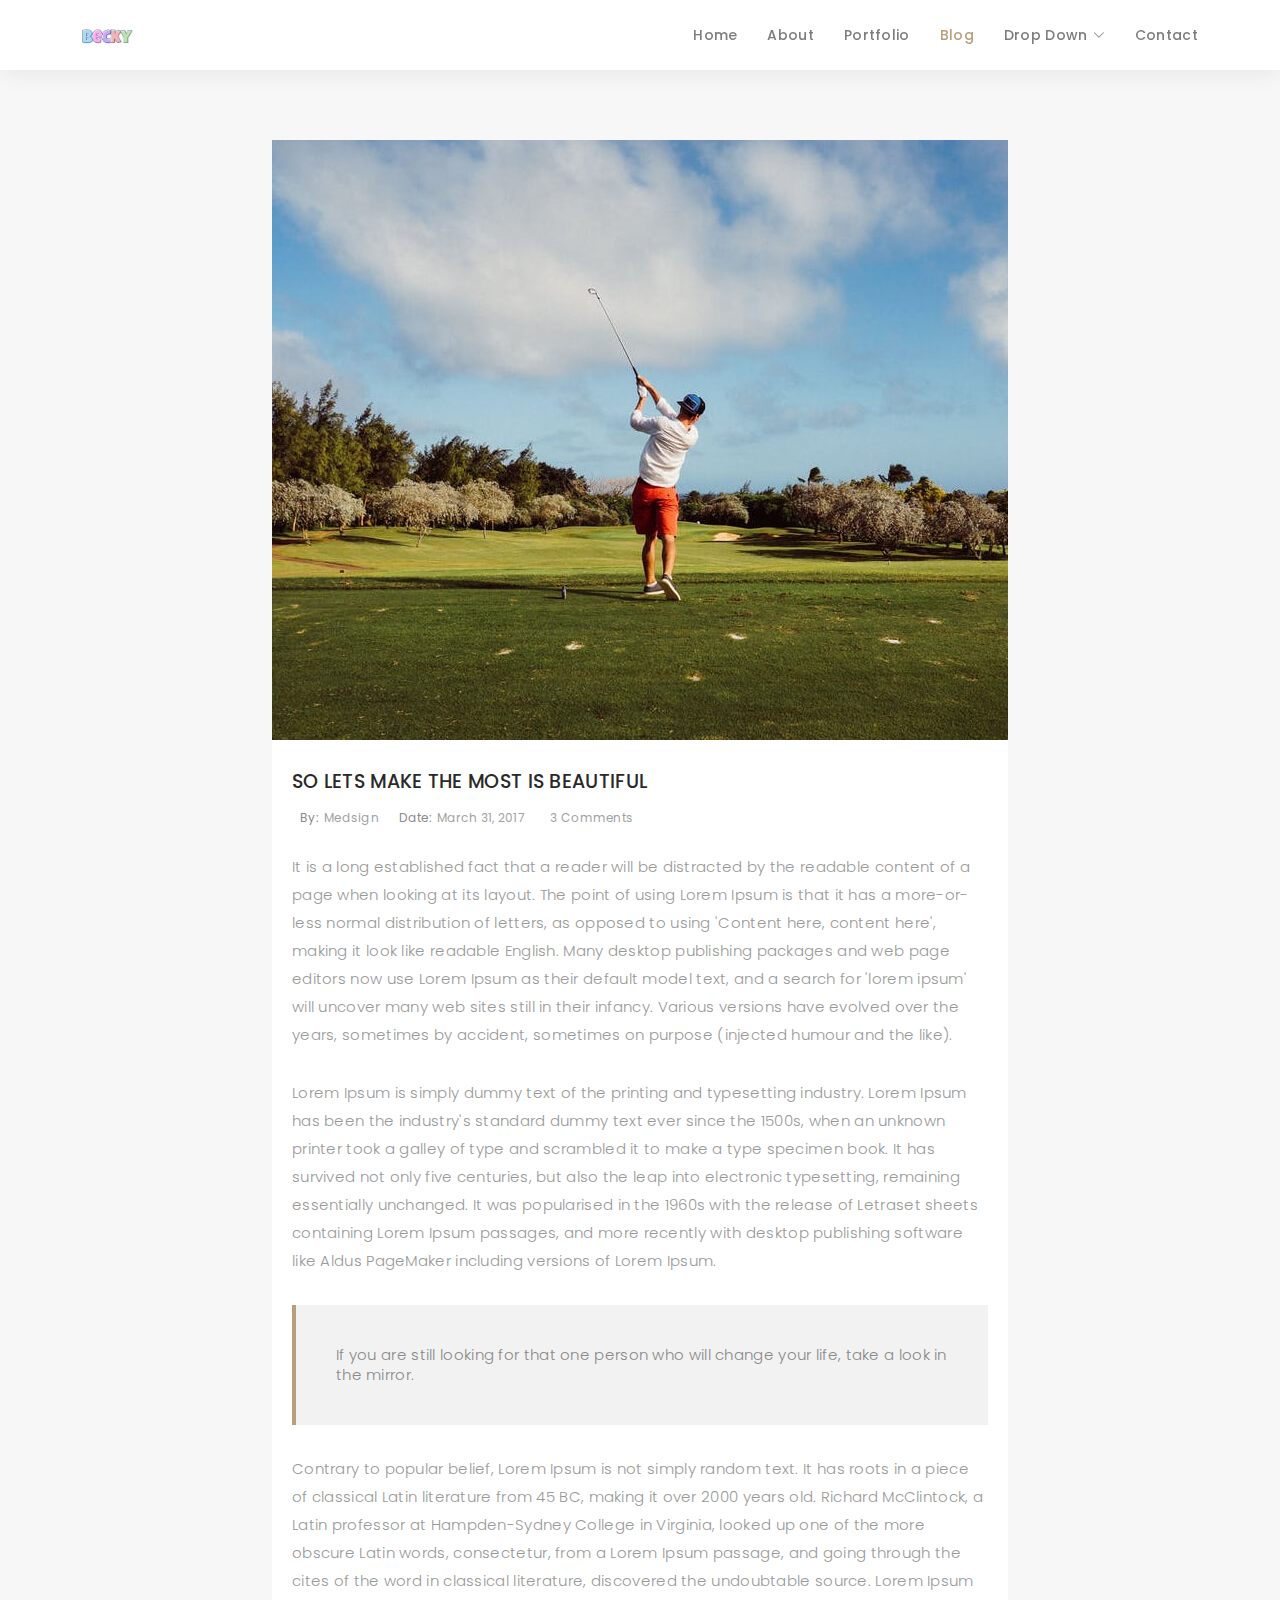
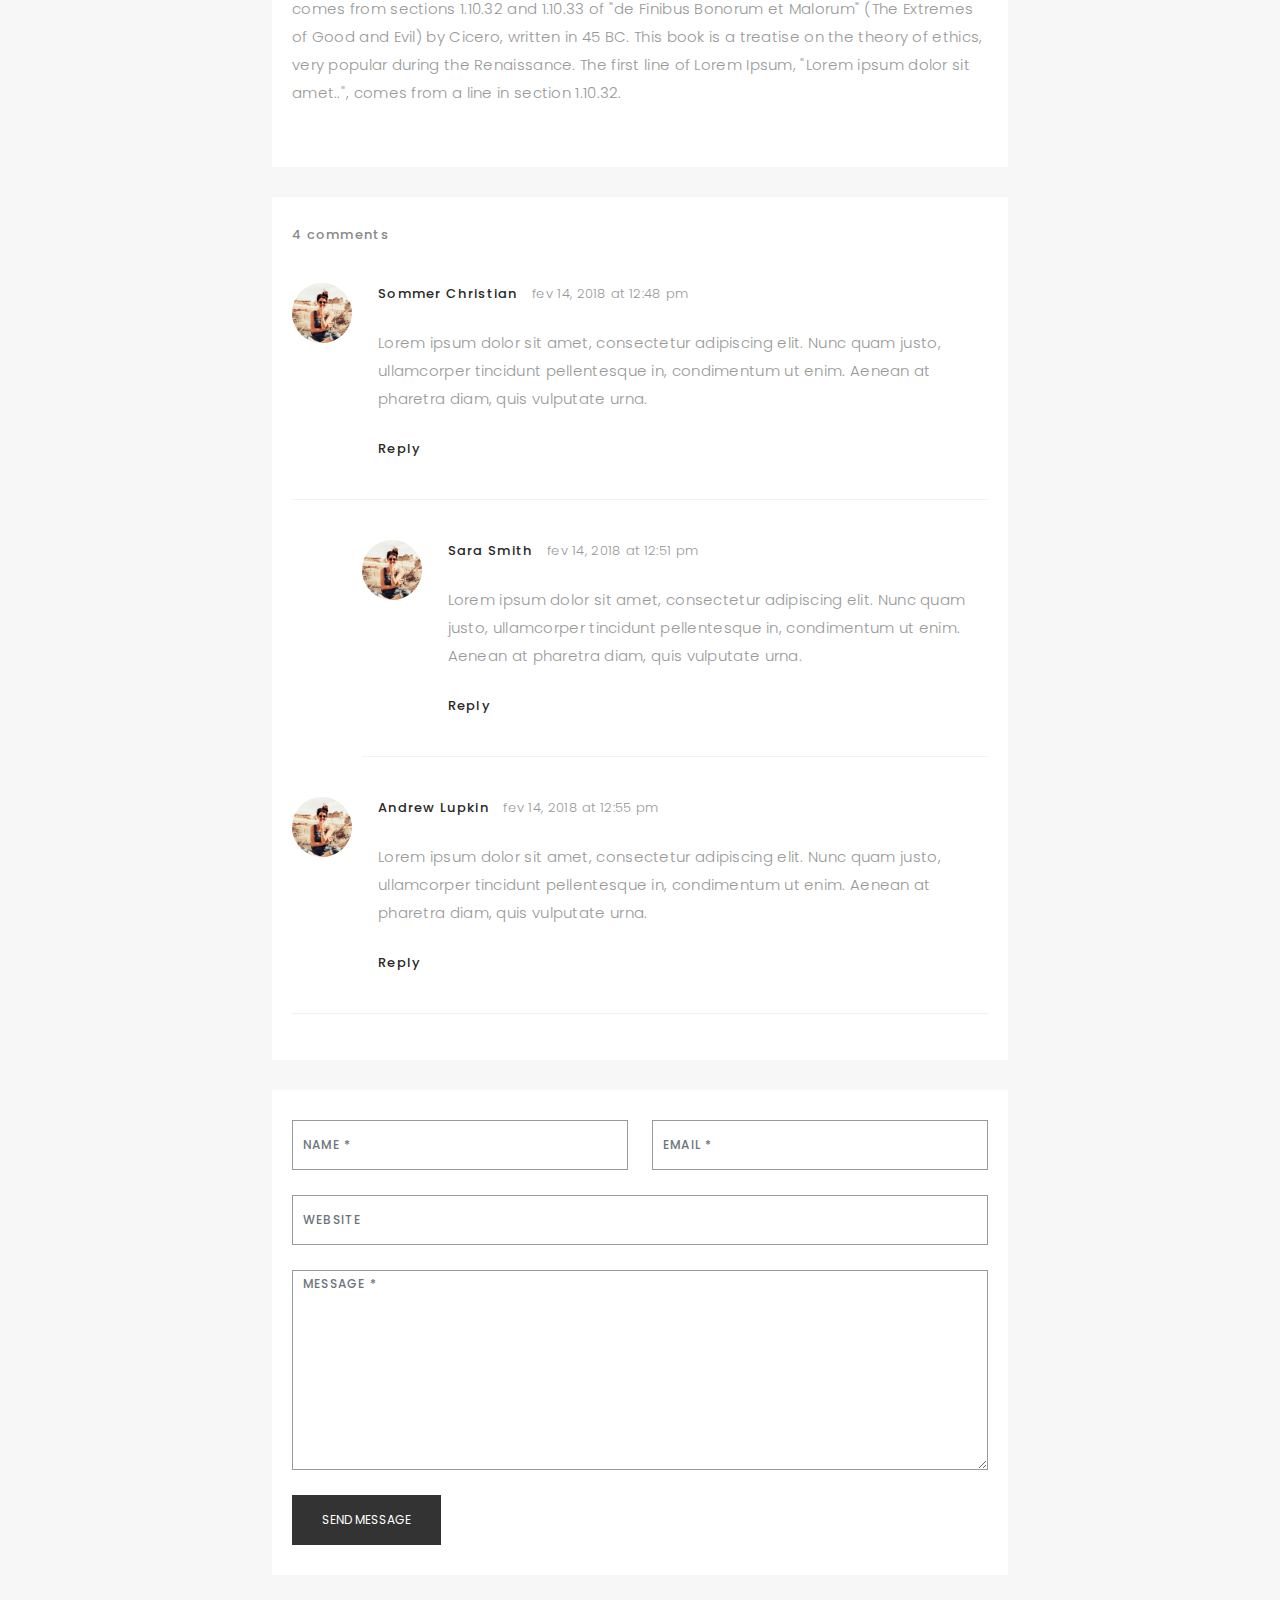
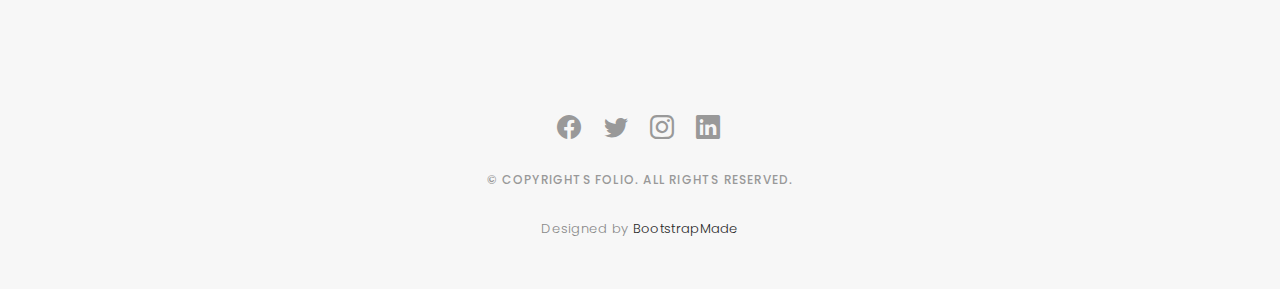
<file: blog-single.html>
<!DOCTYPE html>
<html lang="en">

<head>
  <meta charset="utf-8">
  <meta content="width=device-width, initial-scale=1.0" name="viewport">

  <title>Folio Bootstrap Template - Blog Single</title>
  <meta content="" name="description">
  <meta content="" name="keywords">

  <!-- Favicons -->
  <link href="assets/img/favicon.png" rel="icon">
  <link href="assets/img/apple-touch-icon.png" rel="apple-touch-icon">

  <!-- Google Fonts -->
  <link href="https://fonts.googleapis.com/css?family=Poppins:300,300i,400,400i,500,500i,600,600i,700,700i|Playfair+Display:400,400i,500,500i,600,600i,700,700i,900,900i" rel="stylesheet">

  <!-- Vendor CSS Files -->
  <link href="assets/vendor/bootstrap/css/bootstrap.min.css" rel="stylesheet">
  <link href="assets/vendor/bootstrap-icons/bootstrap-icons.css" rel="stylesheet">
  <link href="assets/vendor/boxicons/css/boxicons.min.css" rel="stylesheet">
  <link href="assets/vendor/glightbox/css/glightbox.min.css" rel="stylesheet">
  <link href="assets/vendor/swiper/swiper-bundle.min.css" rel="stylesheet">

  <!-- Template Main CSS File -->
  <link href="assets/css/style.css" rel="stylesheet">

  <!-- =======================================================
  * Template Name: Folio - v4.10.0
  * Template URL: https://bootstrapmade.com/folio-bootstrap-portfolio-template/
  * Author: BootstrapMade.com
  * License: https://bootstrapmade.com/license/
  ======================================================== -->
</head>

<body>

  <!-- ======= Header ======= -->
  <header id="header" class="fixed-top header-inner-pages">
    <div class="container d-flex align-items-center justify-content-between">

      <a href="index.html" class="logo"><img src="assets/img/logo.png" alt="" class="img-fluid"></a>
      <!-- Uncomment below if you prefer to use an text logo -->
      <!-- <h1 class="logo"><a href="index.html">Folio</a></h1> -->

      <nav id="navbar" class="navbar">
        <ul>
          <li><a class="nav-link scrollto " href="#hero">Home</a></li>
          <li><a class="nav-link scrollto" href="#about">About</a></li>
          <li><a class="nav-link  scrollto" href="#portfolio">Portfolio</a></li>
          <li><a class="nav-link active  scrollto" href="#journal">Blog</a></li>
          <li class="dropdown"><a href="#"><span>Drop Down</span> <i class="bi bi-chevron-down"></i></a>
            <ul>
              <li><a href="#">Drop Down 1</a></li>
              <li class="dropdown"><a href="#"><span>Deep Drop Down</span> <i class="bi bi-chevron-right"></i></a>
                <ul>
                  <li><a href="#">Deep Drop Down 1</a></li>
                  <li><a href="#">Deep Drop Down 2</a></li>
                  <li><a href="#">Deep Drop Down 3</a></li>
                  <li><a href="#">Deep Drop Down 4</a></li>
                  <li><a href="#">Deep Drop Down 5</a></li>
                </ul>
              </li>
              <li><a href="#">Drop Down 2</a></li>
              <li><a href="#">Drop Down 3</a></li>
              <li><a href="#">Drop Down 4</a></li>
            </ul>
          </li>
          <li><a class="nav-link scrollto" href="#contact">Contact</a></li>
        </ul>
        <i class="bi bi-list mobile-nav-toggle"></i>
      </nav><!-- .navbar -->

    </div>
  </header><!-- End Header -->

  <main id="main">

    <!-- ======= Blog Single ======= -->
    <div class="main-content paddsection">
      <div class="container">
        <div class="row justify-content-center">
          <div class="col-md-8 col-md-offset-2">
            <div class="row">
              <div class="container-main single-main">
                <div class="col-md-12">
                  <div class="block-main mb-30">
                    <img src="assets/img/blog-post-big.jpg" class="img-responsive" alt="reviews2">
                    <div class="content-main single-post padDiv">
                      <div class="journal-txt">
                        <h4><a href="#">SO LETS MAKE THE MOST IS BEAUTIFUL</a></h4>
                      </div>
                      <div class="post-meta">
                        <ul class="list-unstyled mb-0">
                          <li class="author">by:<a href="#">medsign</a></li>
                          <li class="date">date:<a href="#">March 31, 2017</a></li>
                          <li class="commont"><i class="ion-ios-heart-outline"></i><a href="#">3 Comments</a></li>
                        </ul>
                      </div>
                      <p class="mb-30">It is a long established fact that a reader will be distracted by the readable content of a page when looking at its layout. The point of using Lorem Ipsum is that it has a more-or-less normal distribution of letters, as opposed to
                        using 'Content here, content here', making it look like readable English. Many desktop publishing packages and web page editors now use Lorem Ipsum as their default model text, and a search for 'lorem ipsum' will uncover many web
                        sites still in their infancy. Various versions have evolved over the years, sometimes by accident, sometimes on purpose (injected humour and the like).</p>
                      <p class="mb-30">Lorem Ipsum is simply dummy text of the printing and typesetting industry. Lorem Ipsum has been the industry's standard dummy text ever since the 1500s, when an unknown printer took a galley of type and scrambled it to make a type
                        specimen book. It has survived not only five centuries, but also the leap into electronic typesetting, remaining essentially unchanged. It was popularised in the 1960s with the release of Letraset sheets containing Lorem Ipsum passages,
                        and more recently with desktop publishing software like Aldus PageMaker including versions of Lorem Ipsum.</p>
                      <blockquote>If you are still looking for that one person who will change your life, take a look in the mirror.</blockquote>
                      <p class="mb-30">Contrary to popular belief, Lorem Ipsum is not simply random text. It has roots in a piece of classical Latin literature from 45 BC, making it over 2000 years old. Richard McClintock, a Latin professor at Hampden-Sydney College in
                        Virginia, looked up one of the more obscure Latin words, consectetur, from a Lorem Ipsum passage, and going through the cites of the word in classical literature, discovered the undoubtable source. Lorem Ipsum comes from sections
                        1.10.32 and 1.10.33 of "de Finibus Bonorum et Malorum" (The Extremes of Good and Evil) by Cicero, written in 45 BC. This book is a treatise on the theory of ethics, very popular during the Renaissance. The first line of Lorem Ipsum,
                        "Lorem ipsum dolor sit amet..", comes from a line in section 1.10.32.</p>
                    </div>
                  </div>
                </div>
                <div class="col-md-12">
                  <div class="comments text-left padDiv mb-30">
                    <div class="entry-comments">
                      <h6 class="mb-30">4 comments</h6>
                      <ul class="entry-comments-list list-unstyled">
                        <li>
                          <div class="entry-comments-item">
                            <img src="assets/img/avatar.jpg" class="entry-comments-avatar" alt="">
                            <div class="entry-comments-body">
                              <span class="entry-comments-author">Sommer Christian</span>
                              <span><a href="#">fev 14, 2018 at 12:48 pm</a></span>
                              <p class="mb-10">Lorem ipsum dolor sit amet, consectetur adipiscing elit. Nunc quam justo, ullamcorper tincidunt pellentesque in, condimentum ut enim. Aenean at pharetra diam, quis vulputate urna. </p>
                              <a class="rep" href="#">Reply</a>
                            </div>
                          </div>
                          <ul class="entry-comments-reply list-unstyled">
                            <li>
                              <div class="entry-comments-item">
                                <img src="assets/img/avatar.jpg" class="entry-comments-avatar" alt="">
                                <div class="entry-comments-body">
                                  <span class="entry-comments-author">Sara Smith</span>
                                  <span><a href="#">fev 14, 2018 at 12:51 pm</a></span>
                                  <p class="mb-10">Lorem ipsum dolor sit amet, consectetur adipiscing elit. Nunc quam justo, ullamcorper tincidunt pellentesque in, condimentum ut enim. Aenean at pharetra diam, quis vulputate urna.</p>
                                  <a class="rep" href="#">Reply</a>
                                </div>
                              </div>
                            </li>
                          </ul>
                        </li>
                        <li>
                          <div class="entry-comments-item">
                            <img src="assets/img/avatar.jpg" class="entry-comments-avatar" alt="">
                            <div class="entry-comments-body">
                              <span class="entry-comments-author">Andrew Lupkin</span>
                              <span><a href="#">fev 14, 2018 at 12:55 pm</a></span>
                              <p class="mb-10">Lorem ipsum dolor sit amet, consectetur adipiscing elit. Nunc quam justo, ullamcorper tincidunt pellentesque in, condimentum ut enim. Aenean at pharetra diam, quis vulputate urna. </p>
                              <a class="rep" href="#">Reply</a>
                            </div>
                          </div>
                        </li>
                      </ul>
                    </div>
                  </div>
                </div>
                <div class="col-lg-12">
                  <div class="cmt padDiv">
                    <form id="comment-form" method="post" action="" role="form">
                      <div class="row">
                        <div class="col-lg-6">
                          <div class="form-group">
                            <input id="form_name" type="text" name="name" class="form-control" placeholder="Name *" required="required">
                          </div>
                        </div>
                        <div class="col-lg-6">
                          <div class="form-group">
                            <input id="form_email" type="email" name="email" class="form-control" placeholder="email *" required="required">
                          </div>
                        </div>
                        <div class="col-md-12">
                          <div class="form-group">
                            <input id="form_name" type="text" name="website" class="form-control" placeholder="Website">
                          </div>
                        </div>
                        <div class="col-lg-12">
                          <div class="form-group">
                            <textarea id="form_message" name="message" class="form-control" placeholder="Message *" style="height: 200px;" required="required"></textarea>
                          </div>
                        </div>
                        <div class="col-lg-12">
                          <input type="submit" class="btn btn-defeault btn-send" value="Send message">
                        </div>
                      </div>
                    </form>
                  </div>
                </div>
              </div>
            </div>
          </div>
        </div>
      </div>
    </div><!-- End Blog Single -->

  </main><!-- End #main -->

  <!-- ======= Footer ======= -->
  <div id="footer" class="text-center">
    <div class="container">
      <div class="socials-media text-center">

        <ul class="list-unstyled">
          <li><a href="#"><i class="bi bi-facebook"></i></a></li>
          <li><a href="#"><i class="bi bi-twitter"></i></a></li>
          <li><a href="#"><i class="bi bi-instagram"></i></a></li>
          <li><a href="#"><i class="bi bi-linkedin"></i></a></li>
        </ul>

      </div>

      <p>&copy; Copyrights Folio. All rights reserved.</p>

      <div class="credits">
        <!--
        All the links in the footer should remain intact.
        You can delete the links only if you purchased the pro version.
        Licensing information: https://bootstrapmade.com/license/
        Purchase the pro version with working PHP/AJAX contact form: https://bootstrapmade.com/buy/?theme=Folio
      -->
        Designed by <a href="https://bootstrapmade.com/">BootstrapMade</a>
      </div>

    </div>
  </div><!-- End Footer -->

  <a href="#" class="back-to-top d-flex align-items-center justify-content-center"><i class="bi bi-arrow-up-short"></i></a>

  <!-- Vendor JS Files -->
  <script src="assets/vendor/bootstrap/js/bootstrap.bundle.min.js"></script>
  <script src="assets/vendor/glightbox/js/glightbox.min.js"></script>
  <script src="assets/vendor/isotope-layout/isotope.pkgd.min.js"></script>
  <script src="assets/vendor/swiper/swiper-bundle.min.js"></script>
  <script src="assets/vendor/typed.js/typed.min.js"></script>
  <script src="assets/vendor/php-email-form/validate.js"></script>

  <!-- Template Main JS File -->
  <script src="assets/js/main.js"></script>

</body>

</html>
</file>
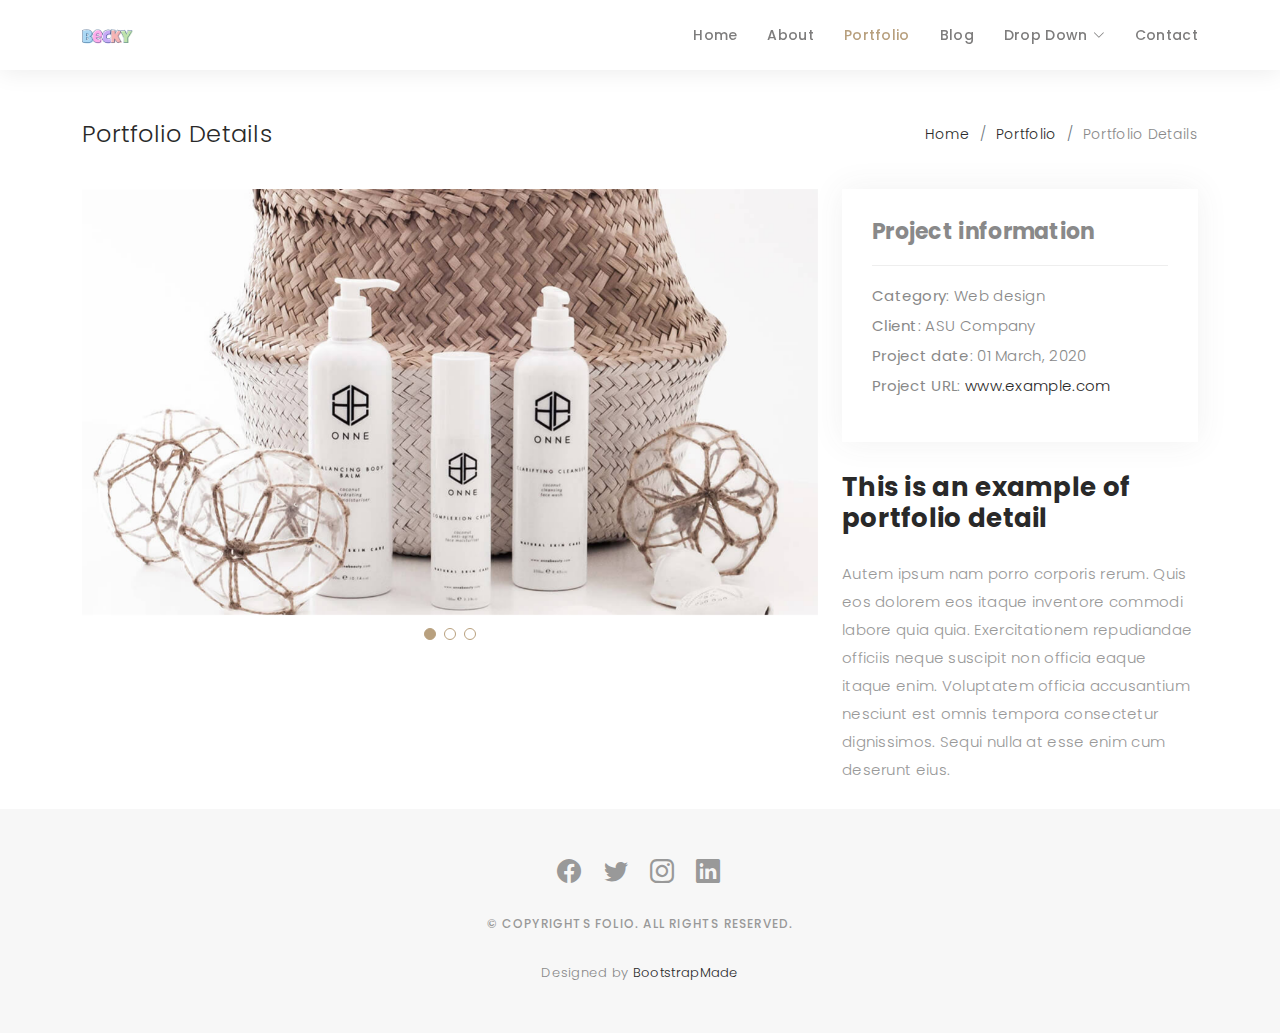
<file: portfolio-details.html>
<!DOCTYPE html>
<html lang="en">

<head>
  <meta charset="utf-8">
  <meta content="width=device-width, initial-scale=1.0" name="viewport">

  <title>Portfolio Details - Folio Bootstrap Template</title>
  <meta content="" name="description">
  <meta content="" name="keywords">

  <!-- Favicons -->
  <link href="assets/img/favicon.png" rel="icon">
  <link href="assets/img/apple-touch-icon.png" rel="apple-touch-icon">

  <!-- Google Fonts -->
  <link href="https://fonts.googleapis.com/css?family=Poppins:300,300i,400,400i,500,500i,600,600i,700,700i|Playfair+Display:400,400i,500,500i,600,600i,700,700i,900,900i" rel="stylesheet">

  <!-- Vendor CSS Files -->
  <link href="assets/vendor/bootstrap/css/bootstrap.min.css" rel="stylesheet">
  <link href="assets/vendor/bootstrap-icons/bootstrap-icons.css" rel="stylesheet">
  <link href="assets/vendor/boxicons/css/boxicons.min.css" rel="stylesheet">
  <link href="assets/vendor/glightbox/css/glightbox.min.css" rel="stylesheet">
  <link href="assets/vendor/swiper/swiper-bundle.min.css" rel="stylesheet">

  <!-- Template Main CSS File -->
  <link href="assets/css/style.css" rel="stylesheet">

  <!-- =======================================================
  * Template Name: Folio - v4.10.0
  * Template URL: https://bootstrapmade.com/folio-bootstrap-portfolio-template/
  * Author: BootstrapMade.com
  * License: https://bootstrapmade.com/license/
  ======================================================== -->
</head>

<body>

  <!-- ======= Header ======= -->
  <header id="header" class="fixed-top header-inner-pages">
    <div class="container d-flex align-items-center justify-content-between">

      <a href="index.html" class="logo"><img src="assets/img/logo.png" alt="" class="img-fluid"></a>
      <!-- Uncomment below if you prefer to use an text logo -->
      <!-- <h1 class="logo"><a href="index.html">Folio</a></h1> -->

      <nav id="navbar" class="navbar">
        <ul>
          <li><a class="nav-link scrollto " href="#hero">Home</a></li>
          <li><a class="nav-link scrollto" href="#about">About</a></li>
          <li><a class="nav-link active  scrollto" href="#portfolio">Portfolio</a></li>
          <li><a class="nav-link  scrollto" href="#journal">Blog</a></li>
          <li class="dropdown"><a href="#"><span>Drop Down</span> <i class="bi bi-chevron-down"></i></a>
            <ul>
              <li><a href="#">Drop Down 1</a></li>
              <li class="dropdown"><a href="#"><span>Deep Drop Down</span> <i class="bi bi-chevron-right"></i></a>
                <ul>
                  <li><a href="#">Deep Drop Down 1</a></li>
                  <li><a href="#">Deep Drop Down 2</a></li>
                  <li><a href="#">Deep Drop Down 3</a></li>
                  <li><a href="#">Deep Drop Down 4</a></li>
                  <li><a href="#">Deep Drop Down 5</a></li>
                </ul>
              </li>
              <li><a href="#">Drop Down 2</a></li>
              <li><a href="#">Drop Down 3</a></li>
              <li><a href="#">Drop Down 4</a></li>
            </ul>
          </li>
          <li><a class="nav-link scrollto" href="#contact">Contact</a></li>
        </ul>
        <i class="bi bi-list mobile-nav-toggle"></i>
      </nav><!-- .navbar -->

    </div>
  </header><!-- End Header -->

  <main id="main">

    <!-- ======= Breadcrumbs Section ======= -->
    <section class="breadcrumbs">
      <div class="container">

        <div class="d-flex justify-content-between align-items-center">
          <h2>Portfolio Details</h2>
          <ol>
            <li><a href="index.html">Home</a></li>
            <li><a href="portfolio.html">Portfolio</a></li>
            <li>Portfolio Details</li>
          </ol>
        </div>

      </div>
    </section><!-- Breadcrumbs Section -->

    <!-- ======= Portfolio Details Section ======= -->
    <section id="portfolio-details" class="portfolio-details">
      <div class="container">

        <div class="row gy-4">

          <div class="col-lg-8">
            <div class="portfolio-details-slider swiper">
              <div class="swiper-wrapper align-items-center">

                <div class="swiper-slide">
                  <img src="assets/img/portfolio/portfolio-details-1.jpg" alt="">
                </div>

                <div class="swiper-slide">
                  <img src="assets/img/portfolio/portfolio-details-2.jpg" alt="">
                </div>

                <div class="swiper-slide">
                  <img src="assets/img/portfolio/portfolio-details-3.jpg" alt="">
                </div>

              </div>
              <div class="swiper-pagination"></div>
            </div>
          </div>

          <div class="col-lg-4">
            <div class="portfolio-info">
              <h3>Project information</h3>
              <ul>
                <li><strong>Category</strong>: Web design</li>
                <li><strong>Client</strong>: ASU Company</li>
                <li><strong>Project date</strong>: 01 March, 2020</li>
                <li><strong>Project URL</strong>: <a href="#">www.example.com</a></li>
              </ul>
            </div>
            <div class="portfolio-description">
              <h2>This is an example of portfolio detail</h2>
              <p>
                Autem ipsum nam porro corporis rerum. Quis eos dolorem eos itaque inventore commodi labore quia quia. Exercitationem repudiandae officiis neque suscipit non officia eaque itaque enim. Voluptatem officia accusantium nesciunt est omnis tempora consectetur dignissimos. Sequi nulla at esse enim cum deserunt eius.
              </p>
            </div>
          </div>

        </div>

      </div>
    </section><!-- End Portfolio Details Section -->

  </main><!-- End #main -->

  <!-- ======= Footer ======= -->
  <div id="footer" class="text-center">
    <div class="container">
      <div class="socials-media text-center">

        <ul class="list-unstyled">
          <li><a href="#"><i class="bi bi-facebook"></i></a></li>
          <li><a href="#"><i class="bi bi-twitter"></i></a></li>
          <li><a href="#"><i class="bi bi-instagram"></i></a></li>
          <li><a href="#"><i class="bi bi-linkedin"></i></a></li>
        </ul>

      </div>

      <p>&copy; Copyrights Folio. All rights reserved.</p>

      <div class="credits">
        <!--
        All the links in the footer should remain intact.
        You can delete the links only if you purchased the pro version.
        Licensing information: https://bootstrapmade.com/license/
        Purchase the pro version with working PHP/AJAX contact form: https://bootstrapmade.com/buy/?theme=Folio
      -->
        Designed by <a href="https://bootstrapmade.com/">BootstrapMade</a>
      </div>

    </div>
  </div><!-- End Footer -->

  <a href="#" class="back-to-top d-flex align-items-center justify-content-center"><i class="bi bi-arrow-up-short"></i></a>

  <!-- Vendor JS Files -->
  <script src="assets/vendor/bootstrap/js/bootstrap.bundle.min.js"></script>
  <script src="assets/vendor/glightbox/js/glightbox.min.js"></script>
  <script src="assets/vendor/isotope-layout/isotope.pkgd.min.js"></script>
  <script src="assets/vendor/swiper/swiper-bundle.min.js"></script>
  <script src="assets/vendor/typed.js/typed.min.js"></script>
  <script src="assets/vendor/php-email-form/validate.js"></script>

  <!-- Template Main JS File -->
  <script src="assets/js/main.js"></script>

</body>

</html>
</file>
<file: assets/css/style.css>
/**
* Template Name: Folio - v4.10.0
* Template URL: https://bootstrapmade.com/folio-bootstrap-portfolio-template/
* Author: BootstrapMade.com
* License: https://bootstrapmade.com/license/
*/

/*--------------------------------------------------------------
# General
--------------------------------------------------------------*/
body {
  background: #ffffff;
  color: #898989;
  font-family: "Poppins", helvetica;
  font-size: 15px;
  font-weight: 300;
  line-height: 20px;
  letter-spacing: 0.02em;
  overflow-x: hidden;
  margin: 0 auto;
  padding: 0;
  box-sizing: border-box;
}

h1,
h2,
h3,
h4,
h5,
h6 {
  margin: 0;
}

h2 {
  color: #292929;
  font-weight: 600;
}

h4 {
  color: #292929;
  font-size: 14px;
  font-weight: 600;
}

a {
  color: #292929;
  text-decoration: none !important;
  transition: all 0.5s ease-in-out 0s;
}

a:hover {
  transition: all 0.5s ease-in-out 0s;
}

p {
  margin: 25px 0;
  padding: 0;
  font-size: 15px;
  color: #999999;
  line-height: 28px;
}

::-moz-selection {
  background: #b8a07e;
  color: #fff;
}

::selection {
  background: #b8a07e;
  color: #fff;
}

.btn {
  background: #333;
  border: medium none;
  border-radius: 0;
  color: #fff;
  font-size: 12px;
  height: 50px;
  line-height: 50px;
  padding: 0 30px;
  text-transform: uppercase;
}

.btn:hover,
.btn:focus {
  color: #fff;
}

.padDiv {
  padding: 30px 20px;
}

.section-title {
  margin-bottom: 70px;
}

.section-title h2 {
  font-size: 25px;
  letter-spacing: 2px;
  text-transform: uppercase;
}

.form-control {
  background-color: transparent;
  border: 1px solid #999;
  border-radius: 0;
  color: #999999;
  font-size: 12px;
  font-weight: 500;
  height: 50px;
  letter-spacing: 0.1em;
  padding-left: 10px;
  margin: 0 0 25px 0;
  line-height: 14px;
  text-transform: uppercase;
}

.form-control:focus {
  box-shadow: none;
  outline: 0 none;
}

.paddsection {
  padding-top: 90px;
  padding-bottom: 90px;
}

.paddsections {
  padding-top: 90px;
  padding-bottom: 90px !important;
}

.hvr-shutter-in-horizontal::before {
  background: #333;
}

.hvr-shutter-in-horizontal:hover {
  background: #b8a07e;
}

.mb-30 {
  margin-bottom: 30px;
}

.main-content {
  padding-top: 140px;
}

/*--------------------------------------------------------------
# Back to top button
--------------------------------------------------------------*/
.back-to-top {
  position: fixed;
  visibility: hidden;
  opacity: 0;
  right: 15px;
  bottom: 15px;
  z-index: 996;
  background: #b8a07e;
  width: 40px;
  height: 40px;
  border-radius: 4px;
  transition: all 0.4s;
}

.back-to-top i {
  font-size: 28px;
  color: #fff;
  line-height: 0;
}

.back-to-top:hover {
  background: #c6b398;
  color: #fff;
}

.back-to-top.active {
  visibility: visible;
  opacity: 1;
}

/*--------------------------------------------------------------
# Header
--------------------------------------------------------------*/
#header {
  transition: all 0.5s;
  z-index: 997;
  padding: 15px 0;
  background-color: #fff;
  top: -100%;
  box-shadow: 0px 2px 25px rgba(0, 0, 0, 0.08);
}

#header.header-scrolled,
#header.header-inner-pages {
  top: 0;
}

#header .logo {
  font-size: 30px;
  margin: 0;
  padding: 0;
  line-height: 1;
  font-weight: 600;
  letter-spacing: 1px;
  font-family: "Playfair Display", sans-serif;
  font-style: italic;
}

#header .logo a {
  color: #898989;
}

#header .logo img {
  max-height: 40px;
}

@media (max-width: 992px) {
  #header {
    border: 0;
  }
}

/*--------------------------------------------------------------
# Navigation Menu
--------------------------------------------------------------*/
/**
* Desktop Navigation 
*/
.navbar {
  padding: 0;
}

.navbar ul {
  margin: 0;
  padding: 0;
  display: flex;
  list-style: none;
  align-items: center;
}

.navbar li {
  position: relative;
}

.navbar a,
.navbar a:focus {
  display: flex;
  align-items: center;
  justify-content: space-between;
  padding: 10px 0 10px 30px;
  font-family: "Poppins", sans-serif;
  font-size: 14px;
  font-weight: 500;
  color: #7e7d7d;
  white-space: nowrap;
  transition: 0.3s;
}

.navbar a i,
.navbar a:focus i {
  font-size: 12px;
  line-height: 0;
  margin-left: 5px;
}

.navbar a:hover,
.navbar .active,
.navbar .active:focus,
.navbar li:hover>a {
  color: #b8a07e;
}

.navbar .dropdown ul {
  display: block;
  position: absolute;
  left: 30px;
  top: calc(100% + 30px);
  margin: 0;
  padding: 10px 0;
  z-index: 99;
  opacity: 0;
  visibility: hidden;
  background: #fff;
  box-shadow: 0px 0px 30px rgba(127, 137, 161, 0.25);
  transition: 0.3s;
}

.navbar .dropdown ul li {
  min-width: 200px;
}

.navbar .dropdown ul a {
  padding: 10px 20px;
  font-weight: 400;
}

.navbar .dropdown ul a i {
  font-size: 12px;
}

.navbar .dropdown ul a:hover,
.navbar .dropdown ul .active:hover,
.navbar .dropdown ul li:hover>a {
  color: #b8a07e;
}

.navbar .dropdown:hover>ul {
  opacity: 1;
  top: 100%;
  visibility: visible;
}

.navbar .dropdown .dropdown ul {
  top: 0;
  left: calc(100% - 30px);
  visibility: hidden;
}

.navbar .dropdown .dropdown:hover>ul {
  opacity: 1;
  top: 0;
  left: 100%;
  visibility: visible;
}

@media (max-width: 1366px) {
  .navbar .dropdown .dropdown ul {
    left: -90%;
  }

  .navbar .dropdown .dropdown:hover>ul {
    left: -100%;
  }
}

/**
* Mobile Navigation 
*/
.mobile-nav-toggle {
  color: #4b4a4a;
  font-size: 28px;
  cursor: pointer;
  display: none;
  line-height: 0;
  transition: 0.5s;
}

.mobile-nav-toggle.bi-x {
  color: #fff;
}

@media (max-width: 991px) {
  .mobile-nav-toggle {
    display: block;
  }

  .navbar ul {
    display: none;
  }
}

.navbar-mobile {
  position: fixed;
  overflow: hidden;
  top: 0;
  right: 0;
  left: 0;
  bottom: 0;
  background: rgba(49, 49, 49, 0.9);
  transition: 0.3s;
}

.navbar-mobile .mobile-nav-toggle {
  position: absolute;
  top: 15px;
  right: 15px;
}

.navbar-mobile ul {
  display: block;
  position: absolute;
  top: 55px;
  right: 15px;
  bottom: 15px;
  left: 15px;
  padding: 10px 0;
  border-radius: 10px;
  background-color: #fff;
  overflow-y: auto;
  transition: 0.3s;
}

.navbar-mobile a,
.navbar-mobile a:focus {
  padding: 10px 20px;
  font-size: 15px;
  color: #4b4a4a;
}

.navbar-mobile a:hover,
.navbar-mobile .active,
.navbar-mobile li:hover>a {
  color: #b8a07e;
}

.navbar-mobile .getstarted,
.navbar-mobile .getstarted:focus {
  margin: 15px;
}

.navbar-mobile .dropdown ul {
  position: static;
  display: none;
  margin: 10px 20px;
  padding: 10px 0;
  z-index: 99;
  opacity: 1;
  visibility: visible;
  background: #fff;
  box-shadow: 0px 0px 30px rgba(127, 137, 161, 0.25);
}

.navbar-mobile .dropdown ul li {
  min-width: 200px;
}

.navbar-mobile .dropdown ul a {
  padding: 10px 20px;
}

.navbar-mobile .dropdown ul a i {
  font-size: 12px;
}

.navbar-mobile .dropdown ul a:hover,
.navbar-mobile .dropdown ul .active:hover,
.navbar-mobile .dropdown ul li:hover>a {
  color: #b8a07e;
}

.navbar-mobile .dropdown>.dropdown-active {
  display: block;
}

/*--------------------------------------------------------------
# Hero
--------------------------------------------------------------*/
#hero {
  background: url("../img/home-bg.jpg") repeat scroll center center/cover;
  height: 100vh;
  width: 100%;
}

#hero .hero-content {
  height: 100vh;
  text-align: left;
  width: 100%;
  display: flex;
  justify-content: center;
  flex-direction: column;
}

.hero-content h1 {
  font-size: 40px;
  font-weight: 700;
  margin-bottom: 10px;
  text-transform: uppercase;
  color: #fff;
}

.hero-content p {
  font-size: 13px;
  letter-spacing: 3px;
  margin-top: 0;
  margin-bottom: 30px;
  text-transform: capitalize;
  color: #fff;
  font-weight: 500;
}

.hero-content .list-social li {
  float: left;
  margin-right: 20px;
}

.hero-content .list-social li i {
  color: #fff;
  font-size: 15px;
}

/*--------------------------------------------------------------
# Breadcrumbs
--------------------------------------------------------------*/
.breadcrumbs {
  padding: 120px 0 0 0;
  background-color: white;
  min-height: 40px;
}

@media (max-width: 992px) {
  .breadcrumbs {
    padding-top: 100px;
  }
}

.breadcrumbs h2 {
  font-size: 24px;
  font-weight: 300;
  margin: 0;
}

@media (max-width: 992px) {
  .breadcrumbs h2 {
    margin: 0 0 10px 0;
  }
}

.breadcrumbs ol {
  display: flex;
  flex-wrap: wrap;
  list-style: none;
  padding: 0;
  margin: 0;
  font-size: 14px;
}

.breadcrumbs ol li+li {
  padding-left: 10px;
}

.breadcrumbs ol li+li::before {
  display: inline-block;
  padding-right: 10px;
  color: #6c757d;
  content: "/";
}

@media (max-width: 768px) {
  .breadcrumbs .d-flex {
    display: block !important;
  }

  .breadcrumbs ol {
    display: block;
  }

  .breadcrumbs ol li {
    display: inline-block;
  }
}

/*-----------------------------------------------------------------------------------*/
/*  About
/*-----------------------------------------------------------------------------------*/
#about {
  width: 100%;
  height: auto;
  background: #f7f7f7;
  padding-top: 120px;
}

#about .div-img-bg {
  padding-bottom: 30px;
  border: 20px solid #6c17b5;
}

#about .div-img-bg .about-img img {
  width: 100%;
  box-shadow: 0px 0px 85px 0px rgba(0, 0, 0, 0.14);
  margin-top: -60px;
  margin-left: 40px;
  height: 400px;
  -o-object-fit: cover;
  object-fit: cover;
}

#about .about-descr .p-heading {
  font-family: "Playfair Display", serif;
  font-size: 28px;
  text-align: left;
}

#about .about-descr .separator {
  max-width: 80%;
  margin-bottom: 0;
  text-align: left;
}

/*--------------------------------------------------------------
# Services
--------------------------------------------------------------*/
#services {
  background: #f7f7f7;
  position: relative;
  padding-bottom: 80px;
}

.services-block span {
  margin: 10px 0;
  position: relative;
  font-size: 13px;
  color: #292929;
  letter-spacing: 0.1em;
  font-weight: 500;
  text-transform: uppercase;
  display: block;
}

.services-block .separator {
  margin: 0;
  font-size: 13px;
  line-height: 22px;
}

.services-block i {
  font-size: 44px;
  color: #37b7ee;
  line-height: 44px;
}

.services-slider .swiper-pagination {
  margin-top: 30px;
  position: relative;
}

.services-slider .swiper-pagination .swiper-pagination-bullet {
  width: 12px;
  height: 12px;
  background-color: rgb(178, 229, 243);
  opacity: 1;
  border: 1px solid #d724e7;
}

.services-slider .swiper-pagination .swiper-pagination-bullet-active {
  background-color: #8c1cd2;
}

/*--------------------------------------------------------------
# Portfolio
--------------------------------------------------------------*/
#portfolio {
  position: relative;
  padding-bottom: 50px;
}

#portfolio #portfolio-flters {
  padding: 0;
  margin: 0 auto 35px auto;
  list-style: none;
  text-align: center;
  border-radius: 50px;
  padding: 2px 15px;
}

#portfolio #portfolio-flters li {
  cursor: pointer;
  display: inline-block;
  padding: 10px 15px 8px 15px;
  font-size: 14px;
  font-weight: 600;
  line-height: 1;
  text-transform: uppercase;
  color: #151679;
  margin-bottom: 5px;
  transition: all 0.3s ease-in-out;
}

#portfolio #portfolio-flters li:hover,
#portfolio #portfolio-flters li.filter-active {
  color: #ed2bc3;
}

#portfolio #portfolio-flters li:last-child {
  margin-right: 0;
}

#portfolio .portfolio-item {
  margin-bottom: 30px;
}

#portfolio .portfolio-item .portfolio-info {
  opacity: 0;
  position: absolute;
  left: 30px;
  right: 30px;
  bottom: 0;
  z-index: 3;
  transition: all ease-in-out 0.3s;
  background: rgba(255, 255, 255, 0.9);
  padding: 15px;
}

#portfolio .portfolio-item .portfolio-info h4 {
  font-size: 18px;
  color: #666;
  font-weight: 600;
  margin-bottom: 10px;
}

#portfolio .portfolio-item .portfolio-info p {
  color: #999;
  font-size: 14px;
  margin: 0;
  padding: 0;
}

#portfolio .portfolio-item .portfolio-info .preview-link,
#portfolio .portfolio-item .portfolio-info .details-link {
  position: absolute;
  right: 40px;
  font-size: 24px;
  top: calc(50% - 18px);
  color: #b8a07e;
}

#portfolio .portfolio-item .portfolio-info .preview-link:hover,
#portfolio .portfolio-item .portfolio-info .details-link:hover {
  color: #cab89f;
}

#portfolio .portfolio-item .portfolio-info .details-link {
  right: 10px;
}

#portfolio .portfolio-item:hover .portfolio-info {
  opacity: 1;
  bottom: 20px;
}

/*--------------------------------------------------------------
# Portfolio Details
--------------------------------------------------------------*/
.portfolio-details {
  padding-top: 40px;
}

.portfolio-details .portfolio-details-slider img {
  width: 100%;
}

.portfolio-details .portfolio-details-slider .swiper-pagination {
  margin-top: 20px;
  position: relative;
}

.portfolio-details .portfolio-details-slider .swiper-pagination .swiper-pagination-bullet {
  width: 12px;
  height: 12px;
  background-color: #fff;
  opacity: 1;
  border: 1px solid #b8a07e;
}

.portfolio-details .portfolio-details-slider .swiper-pagination .swiper-pagination-bullet-active {
  background-color: #b8a07e;
}

.portfolio-details .portfolio-info {
  padding: 30px;
  box-shadow: 0px 0 30px rgba(75, 74, 74, 0.08);
}

.portfolio-details .portfolio-info h3 {
  font-size: 22px;
  font-weight: 700;
  margin-bottom: 20px;
  padding-bottom: 20px;
  border-bottom: 1px solid #eee;
}

.portfolio-details .portfolio-info ul {
  list-style: none;
  padding: 0;
  font-size: 15px;
}

.portfolio-details .portfolio-info ul li+li {
  margin-top: 10px;
}

.portfolio-details .portfolio-description {
  padding-top: 30px;
}

.portfolio-details .portfolio-description h2 {
  font-size: 26px;
  font-weight: 700;
  margin-bottom: 20px;
}

.portfolio-details .portfolio-description p {
  padding: 0;
}

/*--------------------------------------------------------------
# Journal
--------------------------------------------------------------*/
#journal,
#journal-blog {
  height: auto;
  width: 100%;
  background: #f7f7f7;
  padding-bottom: 60px;
  position: relative;
}

#journal-blog {
  background: #fff;
  padding-bottom: 30px;
}

#journal .journal-block {
  display: inline-block;
  height: auto;
  width: 100%;
}

#journal .journal-block .journal-info {
  position: relative;
}

.journal-block .journal-info img {
  max-width: 100%;
}

.journal-block .journal-info .journal-txt {
  padding: 25px 0px;
  position: relative;
}

.journal-block .journal-info .journal-txt h4 a {
  display: block;
  font-size: 19px;
  line-height: 24px;
  margin: 0 0 13px 0;
  font-weight: 500;
  color: #292929;
  transition: all 0.5s ease-in-out 0s;
}

.journal-block .journal-info .journal-txt h4 a:hover {
  color: #b8a07e;
  transition: all 0.5s ease-in-out 0s;
}

.journal-block .journal-info .journal-txt p {
  margin: 0;
  font-size: 14px;
  line-height: 24px;
}

/*--------------------------------------------------------------
# Journal
--------------------------------------------------------------*/
#contact {
  height: auto;
  width: 100%;
}

.contact-details {
  list-style: none;
  margin: 0;
  padding: 0;
}

.contact-details li {
  padding-bottom: 10px;
}

#contact input,
#contact textarea {
  width: 100%;
  margin-bottom: 5px;
}

#contact textarea {
  min-height: 160px;
}

.php-email-form .error-message {
  display: none;
  color: #fff;
  background: #ed3c0d;
  text-align: left;
  padding: 15px;
  margin-bottom: 15px;
  font-weight: 600;
}

.php-email-form .error-message br+br {
  margin-top: 25px;
}

.php-email-form .sent-message {
  display: none;
  color: #fff;
  background: #18d26e;
  text-align: center;
  padding: 15px;
  font-weight: 600;
  margin-bottom: 15px;
}

.php-email-form .loading {
  display: none;
  background: #fff;
  text-align: center;
  padding: 15px;
  margin-bottom: 15px;
}

.php-email-form .loading:before {
  content: "";
  display: inline-block;
  border-radius: 50%;
  width: 24px;
  height: 24px;
  margin: 0 10px -6px 0;
  border: 3px solid #18d26e;
  border-top-color: #eee;
  -webkit-animation: animate-loading 1s linear infinite;
  animation: animate-loading 1s linear infinite;
}

@-webkit-keyframes animate-loading {
  0% {
    transform: rotate(0deg);
  }

  100% {
    transform: rotate(360deg);
  }
}

@keyframes animate-loading {
  0% {
    transform: rotate(0deg);
  }

  100% {
    transform: rotate(360deg);
  }
}

/*--------------------------------------------------------------
# Blog
--------------------------------------------------------------*/
/*  Navbar fixd page */
.subpage-nav {
  display: block !important;
}

/*-----------------------------------------------------------------------------------*/
/*  /* Single page */
/*-----------------------------------------------------------------------------------*/
#journal-blog {
  padding-top: 140px;
}

/* main content */
.main-content {
  background: #f7f7f7;
}

.main-content .container-main {
  display: inline-block;
  width: 100%;
}

.main-content .container-main .block-main {
  margin-bottom: 30px;
  overflow: hidden;
}

.container-main .block-main .content-main {
  background: #fff none repeat scroll 0 0;
  display: inline-block;
  width: 100%;
}

.journal-txt h4 a {
  display: block;
  font-size: 19px;
  line-height: 24px;
  margin: 0 0 13px 0;
  font-weight: 500;
  color: #292929;
  transition: all 0.5s ease-in-out 0s;
}

.journal-txt h4 a:hover {
  color: #b8a07e;
  transition: all 0.5s ease-in-out 0s;
}

.post-meta ul li {
  font-size: 12px;
  font-weight: normal;
  margin-left: 8px;
  margin-right: 8px;
  text-transform: capitalize;
  display: inline-block;
  float: none;
}

.content-main .post-meta a {
  color: #a2a2a2;
  margin-left: 5px;
}

/* Commonts */
.comments {
  background: #fff;
}

.entry-comments h6 {
  margin-right: 10px;
  font-size: 13px;
  letter-spacing: 0.1em;
  font-weight: 500;
}

.entry-comments-item {
  margin-top: 40px;
  padding-bottom: 40px;
  border-bottom: 1px solid #f2f2f2;
}

.entry-comments-avatar {
  position: absolute;
  display: block;
  border-radius: 50%;
  width: 60px;
  height: 60px;
}

.entry-comments-body {
  padding-left: 86px;
}

.entry-comments-author {
  margin-right: 10px;
  font-size: 13px;
  color: #292929;
  letter-spacing: 0.1em;
  font-weight: 500;
}

.rep {
  font-size: 13px;
  color: #292929;
  letter-spacing: 0.1em;
  font-weight: 500;
  text-transform: capitalize;
}

.entry-comments span a {
  font-size: 13px;
  color: #999;
}

.entry-comments-reply {
  padding-left: 10%;
}

/* Commonts form */
.cmt {
  background: #fff;
}

blockquote {
  padding: 40px;
  background-color: #f2f2f2;
  margin: 30px 0;
  border: none;
  border-left: 4px solid #b8a07e;
}

/*--------------------------------------------------------------
# Footer
--------------------------------------------------------------*/
#footer {
  background: #f7f7f7;
  padding-top: 50px;
  padding-bottom: 50px;
}

#footer .socials-media {
  width: 100%;
}

#footer .socials-media ul {
  display: inline-block;
  float: none;
  margin: 0 0 20px 0;
}

#footer .socials-media ul li {
  float: left;
  margin-left: 10px;
  margin-right: 10px;
}

#footer .socials-media ul li a {
  font-size: 24px;
  color: #999;
  letter-spacing: 0.1em;
  font-weight: 500;
  background: transparent;
  text-transform: uppercase;
  transition: all 0.5s ease-in-out 0s;
}

#footer .socials-media ul li a:hover {
  color: #b8a07e;
  transition: all 0.5s ease-in-out 0s;
}

#footer p {
  font-size: 12px;
  letter-spacing: 0.1em;
  font-weight: 500;
  margin-top: 0;
  text-transform: uppercase;
}

.credits {
  font-size: 13px;
}

/** Width between 1200x to 0
 *  ~~~~~~~~~~~~~~~~~~~~~~~~~~~~~~~~~~~~
 */
/** Width between 992px to 1199px
 *  ~~~~~~~~~~~~~~~~~~~~~~~~~~~~~~~~~~~~
 */
/** Width between 768px to 991px
 *  ~~~~~~~~~~~~~~~~~~~~~~~~~~~~~~~~~~~~
 */
@media (min-width: 768px) and (max-width: 991px) {

  /* Navbar */
  nav {
    padding: 10px 15px;
  }

  .nav-menu {
    margin-top: 40px;
    display: none;
    float: none;
    width: 100%;
  }

  .nav-menu li {
    float: none;
    width: 100%;
    text-align: center;
    border-top: 1px solid #f7f7f7;
    line-height: 45px;
    margin-left: 0;
    padding-top: 10px;
    padding-bottom: 10px;
  }

  .responsive {
    float: right;
    padding-top: 15px;
    display: block;
  }

  /* About */
  .head-info .header-content .cmaster h1 {
    font-size: 32px;
  }

  #about .div-img-bg {
    padding: 0;
  }

  #about .div-img-bg .about-img img {
    margin-top: 0%;
    margin-left: calc(0% - 0px);
  }

  #about .about-descr .p-heading {
    font-size: 20px;
  }

  #about .about-descr .separator {
    max-width: 100%;
    margin-bottom: 0;
  }

  /* portfolio */
  #portfolio .portfolio-list .nav li {
    float: none;
    margin: 20px;
    display: inline-block;
  }

  /* journal */
  #journal .journal-block .journal-info {
    margin-bottom: 30px;
  }

  /* Contact */
  .contact-contact {
    margin-bottom: 30px;
  }

  /* Footer */
  #footer .socials-media ul li {
    margin-right: 0;
    margin-left: 0;
    float: none;
    display: inline-block;
  }
}

/** Width between 767px to 0
 *  ~~~~~~~~~~~~~~~~~~~~~~~~~~~~~~~~~~~~
 */
@media (max-width: 767px) {

  /* Navbar */
  nav {
    padding: 20px 15px;
  }

  .nav-menu {
    margin-top: 40px;
    display: none;
    float: none;
    width: 100%;
  }

  .nav-menu li {
    float: none;
    width: 100%;
    text-align: center;
    border-top: 1px solid #f7f7f7;
    line-height: 45px;
    margin-left: 0;
    padding-top: 10px;
    padding-bottom: 10px;
  }

  .responsive {
    float: right;
    padding-top: 15px;
    display: block;
  }

  /* About */
  .head-info .header-content h1 {
    font-size: 32px;
  }

  #about .div-img-bg {
    padding: 0;
  }

  #about .div-img-bg .about-img img {
    margin-top: 0%;
    margin-left: calc(0% - 0px);
  }

  #about .about-descr .p-heading {
    font-size: 20px;
  }

  #about .about-descr .separator {
    max-width: 100%;
    margin-bottom: 0;
  }

  /* portfolio */
  #portfolio .portfolio-list .nav li {
    float: none;
    margin: 20px;
    display: inline-block;
  }

  /* journal */
  #journal .journal-block .journal-info {
    margin-bottom: 30px;
  }

  /* Contact */
  .contact-contact {
    margin-bottom: 30px;
  }

  /* Footer */
  #footer .socials-media ul li {
    margin-right: 0;
    margin-left: 0;
    float: none;
    display: inline-block;
  }
}

/** Width between 600px to 0
 *  ~~~~~~~~~~~~~~~~~~~~~~~~~~~~~~~~~~~~
 */
@media (max-width: 600px) {

  /* Navbar */
  nav {
    padding: 20px 15px;
  }

  .nav-menu {
    margin-top: 40px;
    display: none;
    float: none;
    width: 100%;
  }

  .nav-menu li {
    float: none;
    width: 100%;
    text-align: center;
    border-top: 1px solid #f7f7f7;
    line-height: 45px;
    margin-left: 0;
    padding-top: 10px;
    padding-bottom: 10px;
  }

  .responsive {
    float: right;
    padding-top: 15px;
    display: block;
  }

  /* About */
  .head-info .header-content h1 {
    font-size: 32px;
  }

  #about .div-img-bg {
    padding: 0;
  }

  #about .div-img-bg .about-img img {
    margin-top: 0%;
    margin-left: calc(0% - 0px);
  }

  #about .about-descr .p-heading {
    font-size: 20px;
  }

  #about .about-descr .separator {
    max-width: 100%;
    margin-bottom: 0;
  }

  /* portfolio */
  #portfolio .portfolio-list .nav li {
    float: none;
    margin: 10px;
    display: inline-block;
  }

  /* journal */
  #journal .journal-block .journal-info {
    margin-bottom: 30px;
  }

  /* Contact */
  .contact-contact {
    margin-bottom: 30px;
  }

  /* Footer */
  #footer .socials-media ul li {
    margin-right: 0;
    margin-left: 0;
    float: none;
    display: inline-block;
  }
}

/** Width between 480px to 0
 *  ~~~~~~~~~~~~~~~~~~~~~~~~~~~~~~~~~~~~
 */
@media (max-width: 480px) {

  /* Navbar */
  nav {
    padding: 20px 15px;
  }

  .nav-menu {
    margin-top: 40px;
    display: none;
    float: none;
    width: 100%;
  }

  .nav-menu li {
    float: none;
    width: 100%;
    text-align: center;
    border-top: 1px solid #f7f7f7;
    line-height: 45px;
    margin-left: 0;
    padding-top: 10px;
    padding-bottom: 10px;
  }

  .responsive {
    float: right;
    padding-top: 15px;
    display: block;
  }

  /* About */
  .head-info .header-content h1 {
    font-size: 32px;
  }

  #about .div-img-bg {
    padding: 0;
  }

  #about .div-img-bg .about-img img {
    margin-top: 0%;
    margin-left: calc(0% - 0px);
  }

  #about .about-descr .p-heading {
    font-size: 20px;
  }

  #about .about-descr .separator {
    max-width: 100%;
    margin-bottom: 0;
  }

  /* portfolio */
  #portfolio .portfolio-list .nav li {
    float: none;
    margin: 20px;
  }

  /* journal */
  #journal .journal-block .journal-info {
    margin-bottom: 30px;
  }

  /* Contact */
  .contact-contact {
    margin-bottom: 30px;
  }

  /* Footer */
  #footer .socials-media ul li {
    margin-right: 0;
    margin-left: 0;
    float: none;
    display: inline-block;
  }
}

/** Width between 320px to 0
 *  ~~~~~~~~~~~~~~~~~~~~~~~~~~~~~~~~~~~~
 */
@media (max-width: 320px) {

  /* Navbar */
  nav {
    padding: 20px 15px;
  }

  .nav-menu {
    margin-top: 40px;
    display: none;
    float: none;
    width: 100%;
  }

  .nav-menu li {
    float: none;
    width: 100%;
    text-align: center;
    border-top: 1px solid #f7f7f7;
    line-height: 45px;
    margin-left: 0;
    padding-top: 10px;
    padding-bottom: 10px;
  }

  .responsive {
    float: right;
    padding-top: 15px;
    display: block;
  }

  /* About */
  .head-info .header-content h1 {
    font-size: 32px;
  }

  #about .div-img-bg {
    padding: 0;
  }

  #about .div-img-bg .about-img img {
    margin-top: 0%;
    margin-left: calc(0% - 0px);
  }

  #about .about-descr .p-heading {
    font-size: 20px;
  }

  #about .about-descr .separator {
    max-width: 100%;
    margin-bottom: 0;
  }

  /* portfolio */
  #portfolio .portfolio-list .nav li {
    float: none;
    margin: 20px;
  }

  /* journal */
  #journal .journal-block .journal-info {
    margin-bottom: 30px;
  }

  /* Contact */
  .contact-contact {
    margin-bottom: 30px;
  }

  /* Footer */
  #footer .socials-media ul li {
    margin-right: 0;
    margin-left: 0;
    float: none;
    display: inline-block;
  }

  /* Single page */
  .entry-comments-body span {
    display: inline-block;
    margin-right: 0;
  }
}
</file>
